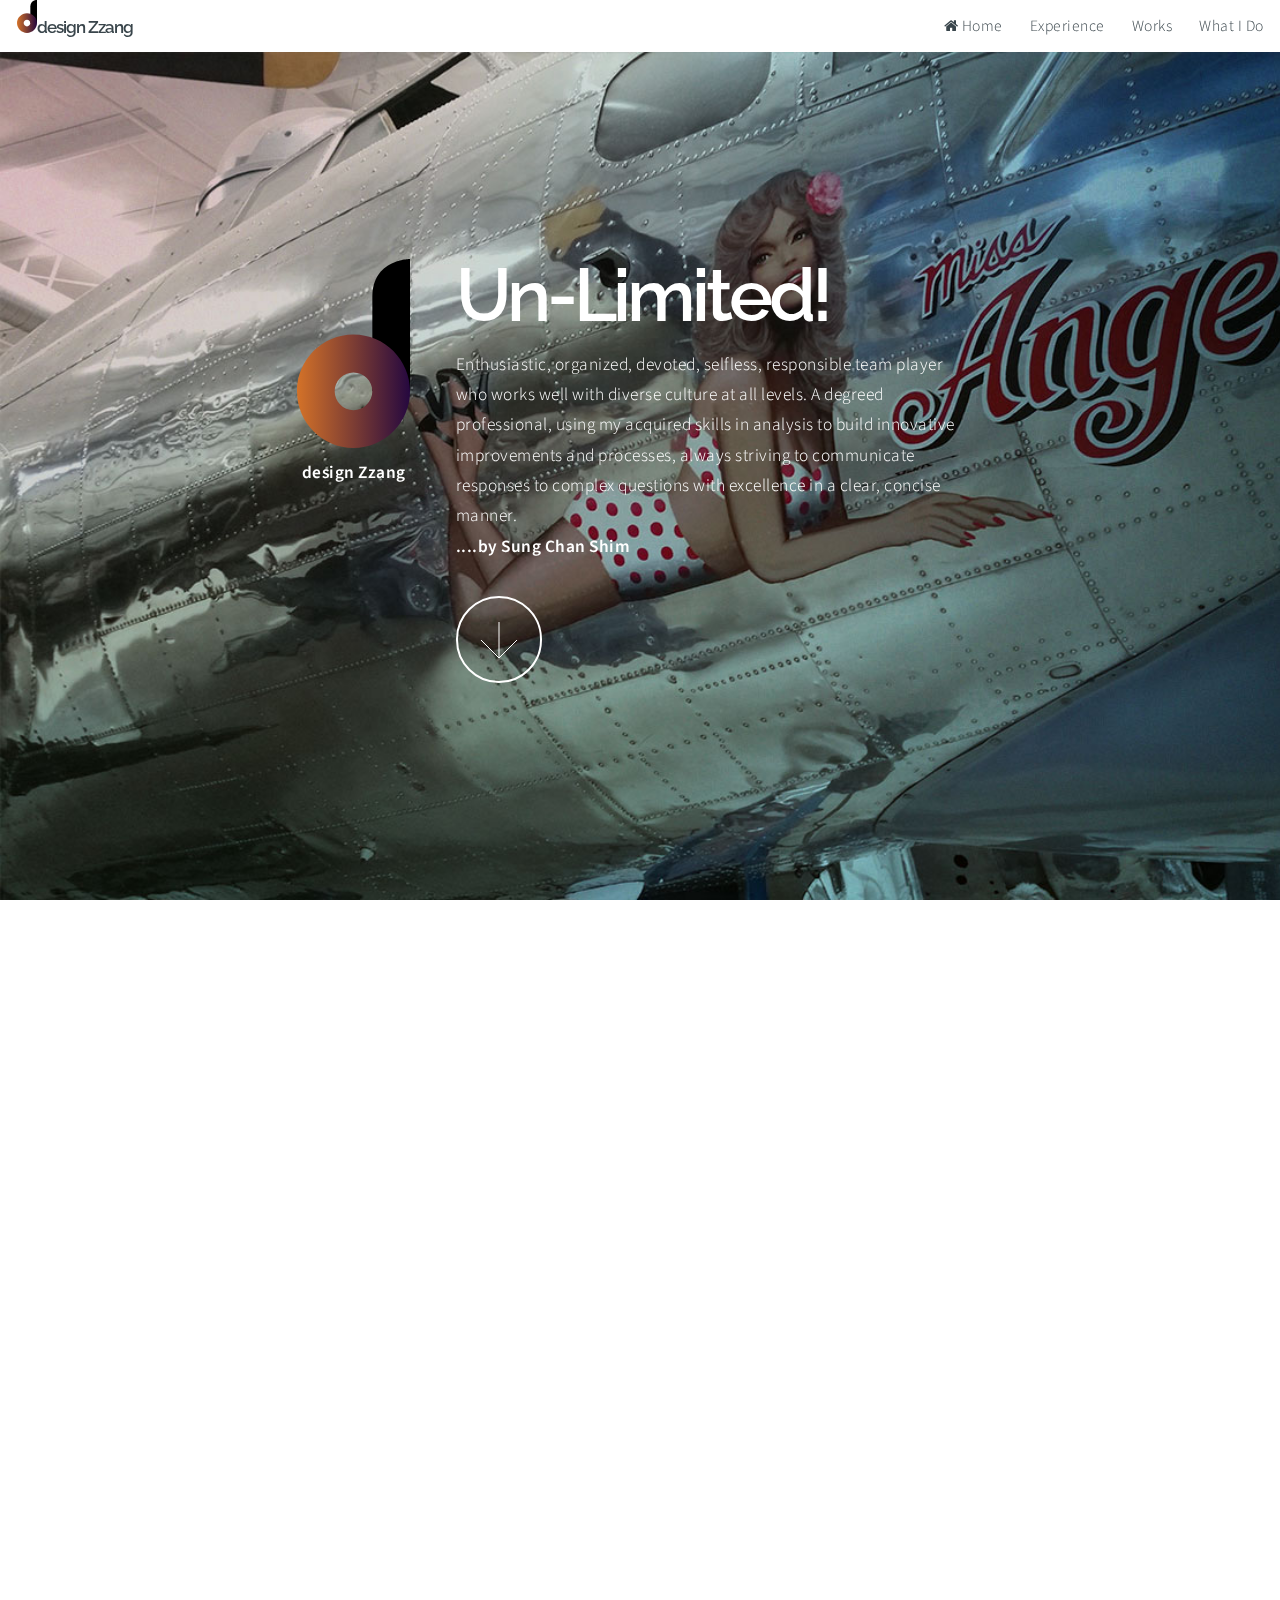
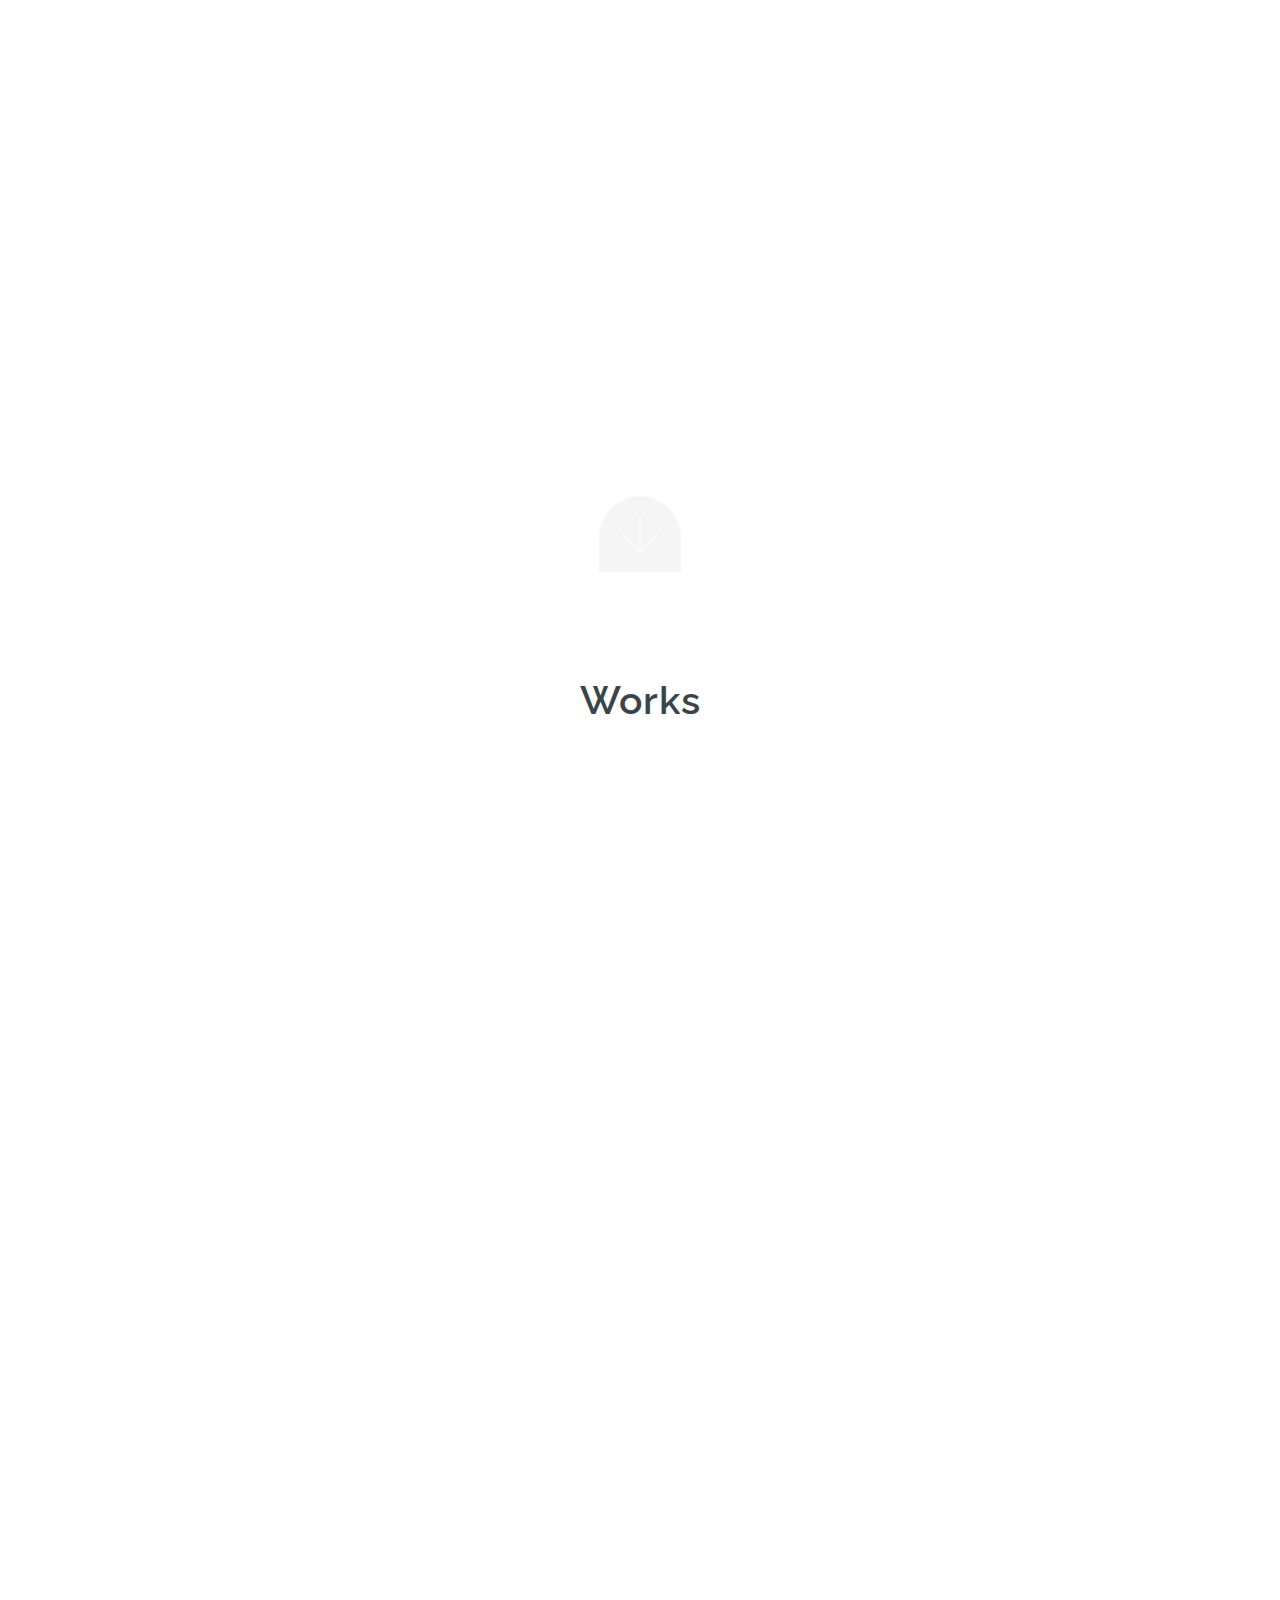
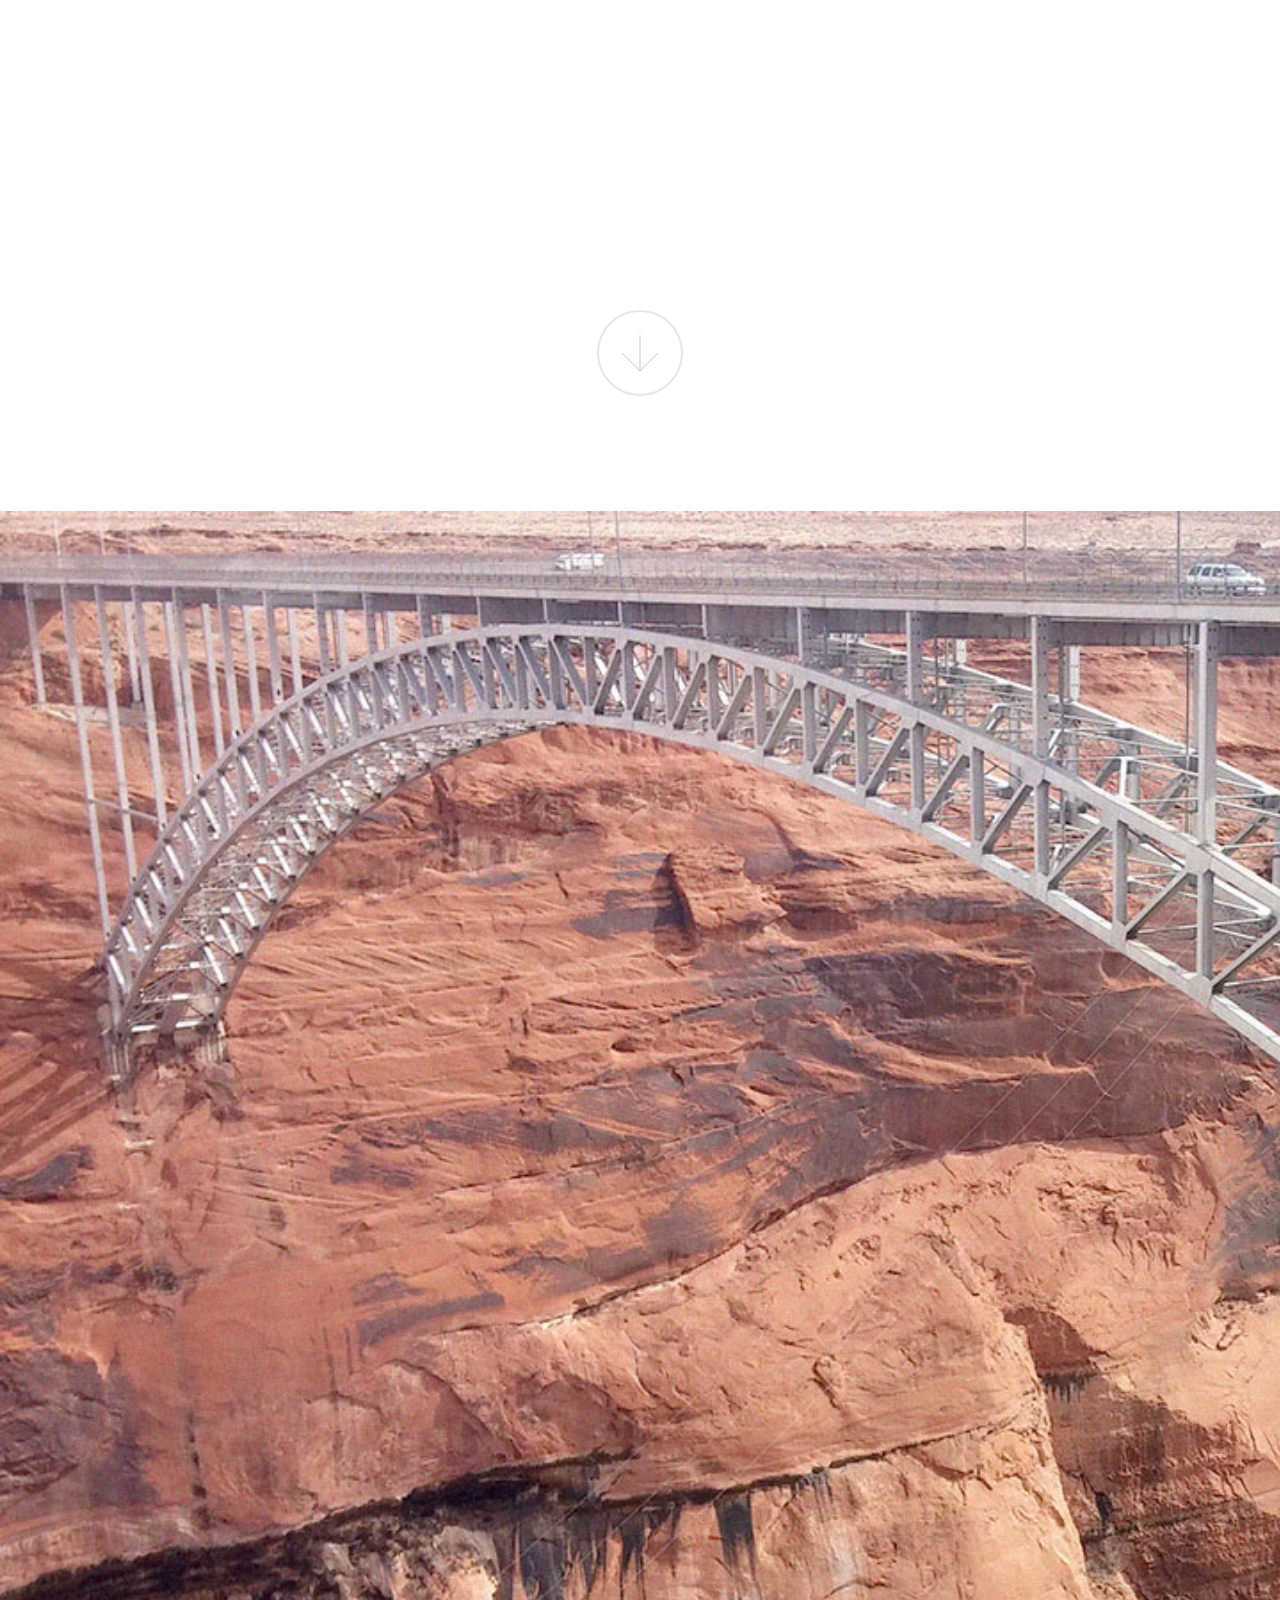
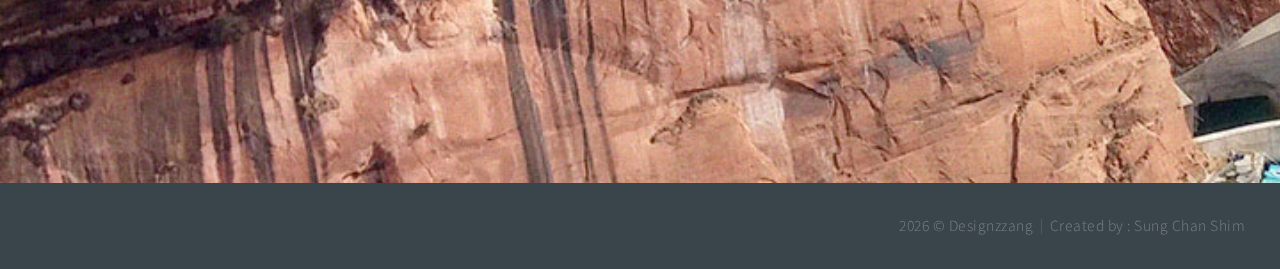
<file: index.html>
<!DOCTYPE HTML>

<html>
	<head>
		<title>Creative innovation by designzzang</title>
		<meta charset="utf-8" />
		<meta name="viewport" content="width=device-width, initial-scale=1" />
		<link rel="stylesheet" href="styles/css/main.css" />
		<link rel="stylesheet" href="https://maxcdn.bootstrapcdn.com/font-awesome/4.5.0/css/font-awesome.min.css" />
		<link href="https://fonts.googleapis.com/css?family=Raleway" rel="stylesheet" type="text/css" />
	</head>
	<body>

		<!-- Header -->
			<header id="header">

				<!-- Logo -->
					<h1 id="logo"><img src="images/logo.svg" width="20px">design Zzang</h1>

				<!-- Nav -->
					<nav id="nav">
						<ul>
							<li><a href="#intro"><i class="fa fa-home" style="font-size:15px;"></i> Home</a></li>
							<li><a href="#Exp">Experience</a></li>							
							<li><a href="#work">Works</a></li>
							<!--<li><a href="#fotos">Fotos & Favors</a></li>-->
							<li><a href="#skill">What I Do</a></li>
							<!--<li><a href="#contact">Contact</a></li>-->
						</ul>
					</nav>

			</header>

		<!-- Intro -->
			<section id="intro" class="main style1 dark fullscreen">

				<div class="content container 75%">
					<div class="logo"><img src="images/logo.svg" title="designZzang" alt="" /><br/>
					<strong>design Zzang</strong>
					</div>
					<div  class="intro_head">
					<header>
						<h2>Un-Limited!</h2>
					</header>
					<p>Enthusiastic, organized, devoted, selfless, responsible team player who works well with diverse culture at all levels.
					 A degreed professional, using my acquired skills in analysis to build innovative improvements and processes, always striving to communicate responses to complex questions with excellence in a clear, concise manner.<br/>
					<strong>....by Sung Chan Shim</strong></p>
					<footer>
						<a href="#Exp" class="button style2 down">More</a>
					</footer>
					</div>
				</div>
			</section>

		<!-- One -->
			<section id="Exp" class="main style2 right dark fullscreen">
				<div class="content box style2">
					<header>
						<h2>Experience</h2>
					</header>
					<div class="container 75%">

							<div class="row 10%">
								<div class="6u 12u(mobile)"><p class="career"><strong>KOREADAILY (Febuary 2016 ~)<br>
								Graphic designer</strong><br>
								Established in 1974 with the launch of its flagship media, the Korea Daily, Korean American communities.The most read Korean language general daily newspaper in the states	Published in 8 metro areas: LA, NY, Washington DC, San Francisco, Chicago, Atlanta, Seattle, Hawaii. I work to design for website visual elements, promotions, web banners, newspaper AD, email blast and social marketing. My main role is manage to graphics  
								</p>
								</div>								
								<div class="6u 12u(mobile)"><p class="career"><strong>US Army (October 2011 - March 2015)<br>
								Honorable Discharge</strong><br>
								Cannon crewmembers work the howitzer cannons that support infantry and tank units during combat, and play crucial roles in the Army’s success on the battlefield.Ammo Team Chief led, planed and supervised to train junior soldiers, coordinated units contributed Field Exercise, reviewed combat knowledge on repeated practiced Field Manuel and simulation.
								</p>
								</div>
							</div>
							<div class="row 10%">								
								<div class="6u 12u(mobile)"><p class="career"><strong>Missy USA (April 2009 - April 2011)<br>
								Graphic designer</strong><br>
								This is an Online shopping mall (E-commerce) that sold Korean books and popular products at website. I worked to design graphic with visual elements by UI & UX, development with html, CSS and Java Scripts. I focused on e-marketing with e-blast, e-mailing services social networks as facebook and twitter.
								</div>
								<div class="6u 12u(mobile)"><p class="career"><strong>Newstar Realty & Inv - http://www.newstarrealty.com<br>
								(July 2005 - April 2005)<br>
								Web designer</strong><br>
								This is an Online real estate company. Development and refined corporation website.Reviewed final layout and suggests improvements as needed. I managed and handled Multiple Listing Services of Southern California for realtors, brokers and customers to open public.
								</div>
							</div>
							<div class="row 10%">								
								<div class="6u 12u(mobile)"><p class="career"><strong>Bandi Book US (Aka AladdinUS) - http://www.bandibookus.com<br>
								(July 2005 - April 2005)<br>
								Graphic designer</strong><br>
								This is an Online real estate company. They provided online marketing, web design, and business consulting. I managed and handled Multiple Listing Services of Southern California for realtors, brokers and customers to open public.
								</div>
								<div class="6u 12u(mobile)"><p class="career"><strong>KT Kelecom - http://www.kt.com<br>
								(January 2001 - January 2003)<br>
								Web designer</strong><br>Create and operate E-commerce web site<br>Make online promotion pages & banners for online user.
								</div>
							</div>
							<!--
							<div class="row 10%">
								<div class="6u 12u(mobile)"><p class="career"><strong>KT Kelecom - http://www.kt.com<br>
								(January 2001 - January 2003)<br>
								Web designer</strong><br>Create and operate E-commerce web site<br>Make online promotion pages & banners for online user.
								</div>
								<div class="6u 12u(mobile)"><p class="career"><strong>Carlife - http://www.carlife.net<br>
								(Febuary 1998 - January 2001)<br>
								Web designer</strong><br>
								I designed website, designed all graphic works; Newspaper AD, Brochure, Flyer, Banner, Envelope, Shipping Box, Magazine AD
								</div>
							</div>
							-->
					</div>
					
				</div>
				<a href="#work" class="button style2 down anchored">Next</a>
			</section>

		<!-- Work -->
			<section id="work" class="main style3 primary">
				<div class="content container">
					<header>
						<h2>Works</h2>
					</header>

					<!-- Lightbox Gallery  -->
						<div class="container 75% gallery">
						 	<div class="row 0% images">
								<div class="3u 12u(mobile)"><a href="images/fulls/33.jpg" class="image fit from-left"><img src="images/thumbs/33.jpg" title="Holika Holika-Website" alt="" /></a></div>
								<div class="3u 12u(mobile)"><a href="images/fulls/34.jpg" class="image fit from-left"><img src="images/thumbs/34.jpg" title="About me-Website" alt="" /></a></div>
								<div class="3u 12u(mobile)"><a href="images/fulls/35.jpg" class="image fit from-right"><img src="images/thumbs/35.jpg" title="SCNIC" alt="" /></a></div>
								<div class="3u 12u(mobile)"><a href="images/fulls/36.jpg" class="image fit from-right"><img src="images/thumbs/36.jpg" title="Refa" alt="" /></a></div>								
							</div>
						    <div class="row 0% images">
								<div class="3u 12u(mobile)"><a href="images/fulls/29.jpg" class="image fit from-left"><img src="images/thumbs/29.jpg" title="Lena Park Concert-Website" alt="" /></a></div>
								<div class="3u 12u(mobile)"><a href="images/fulls/30.jpg" class="image fit from-left"><img src="images/thumbs/30.jpg" title="SIWY PROMOTION-Website" alt="" /></a></div>
								<div class="3u 12u(mobile)"><a href="images/fulls/31.jpg" class="image fit from-right"><img src="images/thumbs/31.jpg" title="SUN HEE LEE concert banner" alt="" /></a></div>
								<div class="3u 12u(mobile)"><a href="images/fulls/32.jpg" class="image fit from-right"><img src="images/thumbs/32.jpg" title="King of Masked Signer-banner" alt="" /></a></div>								
							</div>		
							<div class="row 0% images">
								<div class="3u 12u(mobile)"><a href="images/fulls/01.jpg" class="image fit from-left"><img src="images/thumbs/01.jpg" title="MIREA BANK-Website" alt="" /></a></div>
								<div class="3u 12u(mobile)"><a href="images/fulls/02.jpg" class="image fit from-left"><img src="images/thumbs/02.jpg" title="Hana Financial Group-Website" alt="" /></a></div>
								<div class="3u 12u(mobile)"><a href="images/fulls/03.jpg" class="image fit from-right"><img src="images/thumbs/03.jpg" title="Velentine day-Event banner" alt="" /></a></div>
								<div class="3u 12u(mobile)"><a href="images/fulls/04.jpg" class="image fit from-right"><img src="images/thumbs/04.jpg" title="Newstar Realty Inc.-Website" alt="" /></a></div>								
							</div>							
							<div class="row 0% images">
								<div class="3u 12u(mobile)"><a href="images/fulls/05.jpg" class="image fit from-left"><img src="images/thumbs/05.jpg" title="Trinity Label-Website" alt="" /></a></div>
								<div class="3u 12u(mobile)"><a href="images/fulls/06.jpg" class="image fit from-left"><img src="images/thumbs/06.jpg" title="Hana Sports-Website" alt="" /></a></div>
								<div class="3u 12u(mobile)"><a href="images/fulls/07.jpg" class="image fit from-right"><img src="images/thumbs/07.jpg" title="Park Law firm-Event banner" alt="" /></a></div>
								<div class="3u 12u(mobile)"><a href="images/fulls/08.jpg" class="image fit from-right"><img src="images/thumbs/08.jpg" title="Realtor-Website" alt="" /></a></div>
							</div>
							<div class="row 0% images">
								<div class="3u 12u(mobile)"><a href="images/fulls/09.jpg" class="image fit from-left"><img src="images/thumbs/09.jpg" title="inHouse-Website" alt="" /></a></div>
								<div class="3u 12u(mobile)"><a href="images/fulls/10.jpg" class="image fit from-left"><img src="images/thumbs/10.jpg" title="NITeConsulting-website" alt="" /></a></div>
								<div class="3u 12u(mobile)"><a href="images/fulls/11.jpg" class="image fit from-right"><img src="images/thumbs/11.jpg" title="Trickster-Web banner" alt="" /></a></div>
								<div class="3u 12u(mobile)"><a href="images/fulls/12.jpg" class="image fit from-right"><img src="images/thumbs/12.jpg" title="MissyUSA-Website" alt="" /></a></div>
							</div>
							<div class="row 0% images">
								<div class="3u 12u(mobile)"><a href="images/fulls/13.jpg" class="image fit from-left"><img src="images/thumbs/13.jpg" title="Muzen-brocher" alt="" /></a></div>
								<div class="3u 12u(mobile)"><a href="images/fulls/14.jpg" class="image fit from-left"><img src="images/thumbs/14.jpg" title="ZeroRock-BI & CI" alt="" /></a></div>
								<div class="3u 12u(mobile)"><a href="images/fulls/15.jpg" class="image fit from-right"><img src="images/thumbs/15.jpg" title="LG-Event banner" alt="" /></a></div>
								<div class="3u 12u(mobile)"><a href="images/fulls/16.jpg" class="image fit from-right"><img src="images/thumbs/16.jpg" title="Kimex-Website" alt="" /></a></div>
							</div>
							<div class="row 0% images">
								<div class="3u 12u(mobile)"><a href="images/fulls/17.jpg" class="image fit from-left"><img src="images/thumbs/17.jpg" title="Homewide Lending-Website" alt="" /></a></div>
								<div class="3u 12u(mobile)"><a href="images/fulls/18.jpg" class="image fit from-left"><img src="images/thumbs/18.jpg" title="Helio-Event Banner" alt="" /></a></div>
								<div class="3u 12u(mobile)"><a href="images/fulls/19.jpg" class="image fit from-right"><img src="images/thumbs/19.jpg" title="Pantech-Website" alt="" /></a></div>
								<div class="3u 12u(mobile)"><a href="images/fulls/20.jpg" class="image fit from-right"><img src="images/thumbs/20.jpg" title="Hello Ginseng-Website" alt="" /></a></div>
							</div>
							<div class="row 0% images">
								<div class="3u 12u(mobile)"><a href="images/fulls/21.jpg" class="image fit from-left"><img src="images/thumbs/21.jpg" title="AllBBCream-Website" alt="" /></a></div>
								<div class="3u 12u(mobile)"><a href="images/fulls/22.jpg" class="image fit from-left"><img src="images/thumbs/22.jpg" title="BeautyMate-Website" alt="" /></a></div>
								<div class="3u 12u(mobile)"><a href="images/fulls/23.jpg" class="image fit from-right"><img src="images/thumbs/23.jpg" title="Cecimall-Website" alt="" /></a></div>
								<div class="3u 12u(mobile)"><a href="images/fulls/24.jpg" class="image fit from-right"><img src="images/thumbs/24.jpg" title="Trickster-Event Banner" alt="" /></a></div>
							</div>
							<div class="row 0% images">
								<div class="3u 12u(mobile)"><a href="images/fulls/25.jpg" class="image fit from-left"><img src="images/thumbs/25.jpg" title="Bara Sushi-Website" alt="" /></a></div>
								<div class="3u 12u(mobile)"><a href="images/fulls/26.jpg" class="image fit from-left"><img src="images/thumbs/26.jpg" title="Trickster-Webmail" alt="" /></a></div>
								<div class="3u 12u(mobile)"><a href="images/fulls/27.jpg" class="image fit from-right"><img src="images/thumbs/27.jpg" title="Trickster-Webmail" alt="" /></a></div>
								<div class="3u 12u(mobile)"><a href="images/fulls/28.jpg" class="image fit from-right"><img src="images/thumbs/28.jpg" title="Final Touch-Website" alt="" /></a></div>
							</div>
						</div>
				</div>
				<footer>
					<a href="#skill" class="button style2 down">More</a>
				</footer>
			</section>
		<!-- ref -->
			<section id="skill" class="main style2 left dark fullscreen">
				<div class="content box style2">
					<header>
						<h2>What I Do...</h2>
					</header>
					<div class="container 75%">
							<div class="row 0%">
								<div class="12u 12u(mobile)"><img src="images/toolskill.png" /></div>								
							</div>
							
					</div>
				</div>
				<!--<a href="#work" class="button style2 down anchored">Next</a>-->
			</section>


		<!-- Contact
			<section id="contact" class="main style3 secondary">
				<div class="content container">
					<header>
						<h2>Say Hello.</h2>
						<p>Lorem ipsum dolor sit amet et sapien sed elementum egestas dolore condimentum.</p>
					</header>
					<div class="box container 75%">
							<form method="post" action="#">
								<div class="row 50%">
									<div class="6u 12u(mobile)"><input type="text" name="name" placeholder="Name" /></div>
									<div class="6u 12u(mobile)"><input type="email" name="email" placeholder="Email" /></div>
								</div>
								<div class="row 50%">
									<div class="12u"><textarea name="message" placeholder="Message" rows="6"></textarea></div>
								</div>
								<div class="row">
									<div class="12u">
										<ul class="actions">
											<li><input type="submit" value="Send Message" /></li>
										</ul>
									</div>
								</div>
							</form>
					</div>
				</div>
			</section>
		-->
		<!-- Footer -->
			<footer id="footer">
					<ul class="menu">
						<li><script>document.write((new Date()).getFullYear());</script> &copy; Designzzang</li><li>Created by : Sung Chan Shim</li>
					</ul>

			</footer>

		<!-- Scripts -->
			<script src="styles/js/jquery.min.js"></script>
			<script src="styles/js/jquery.poptrox.min.js"></script>
			<script src="styles/js/jquery.scrolly.min.js"></script>
			<script src="styles/js/jquery.scrollex.min.js"></script>
			<script src="styles/js/skel.min.js"></script>
			<script src="styles/js/util.js"></script>
			<script src="styles/js/main.js"></script>

	</body>
</html>
</file>
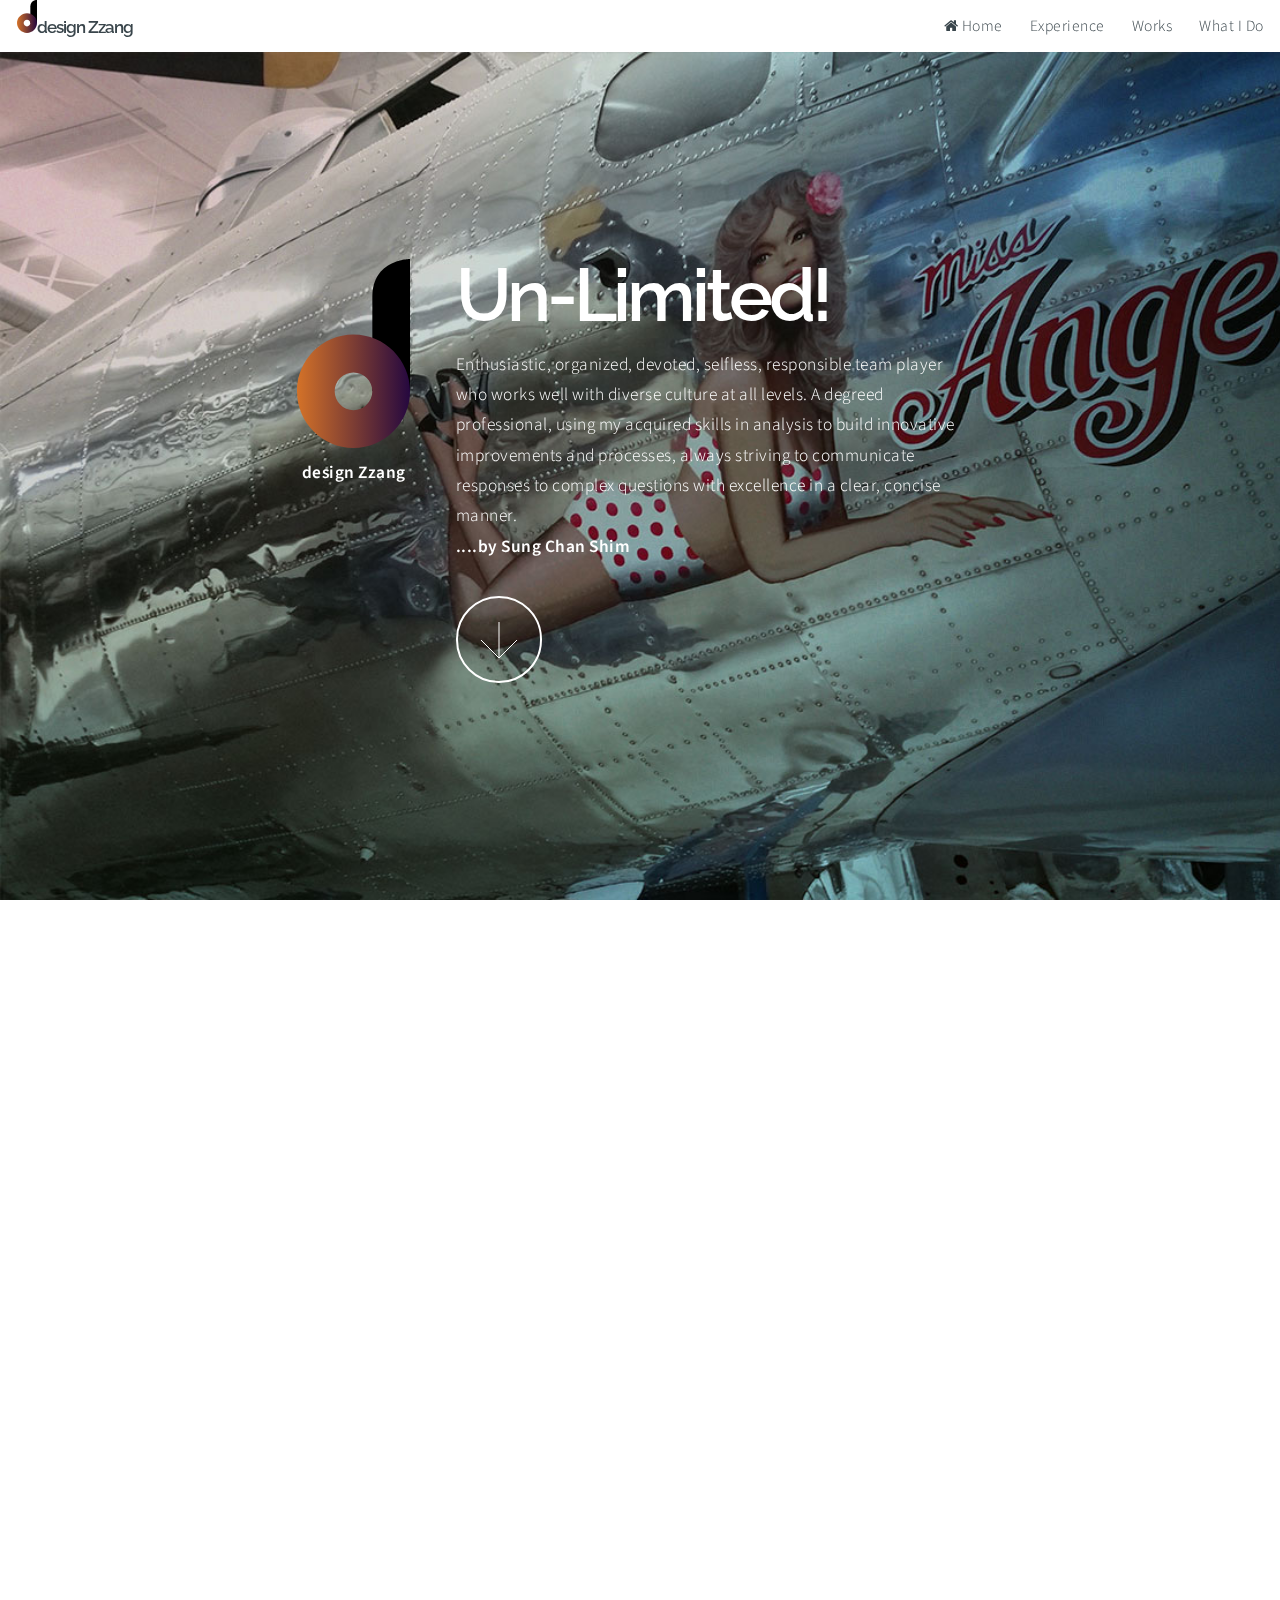
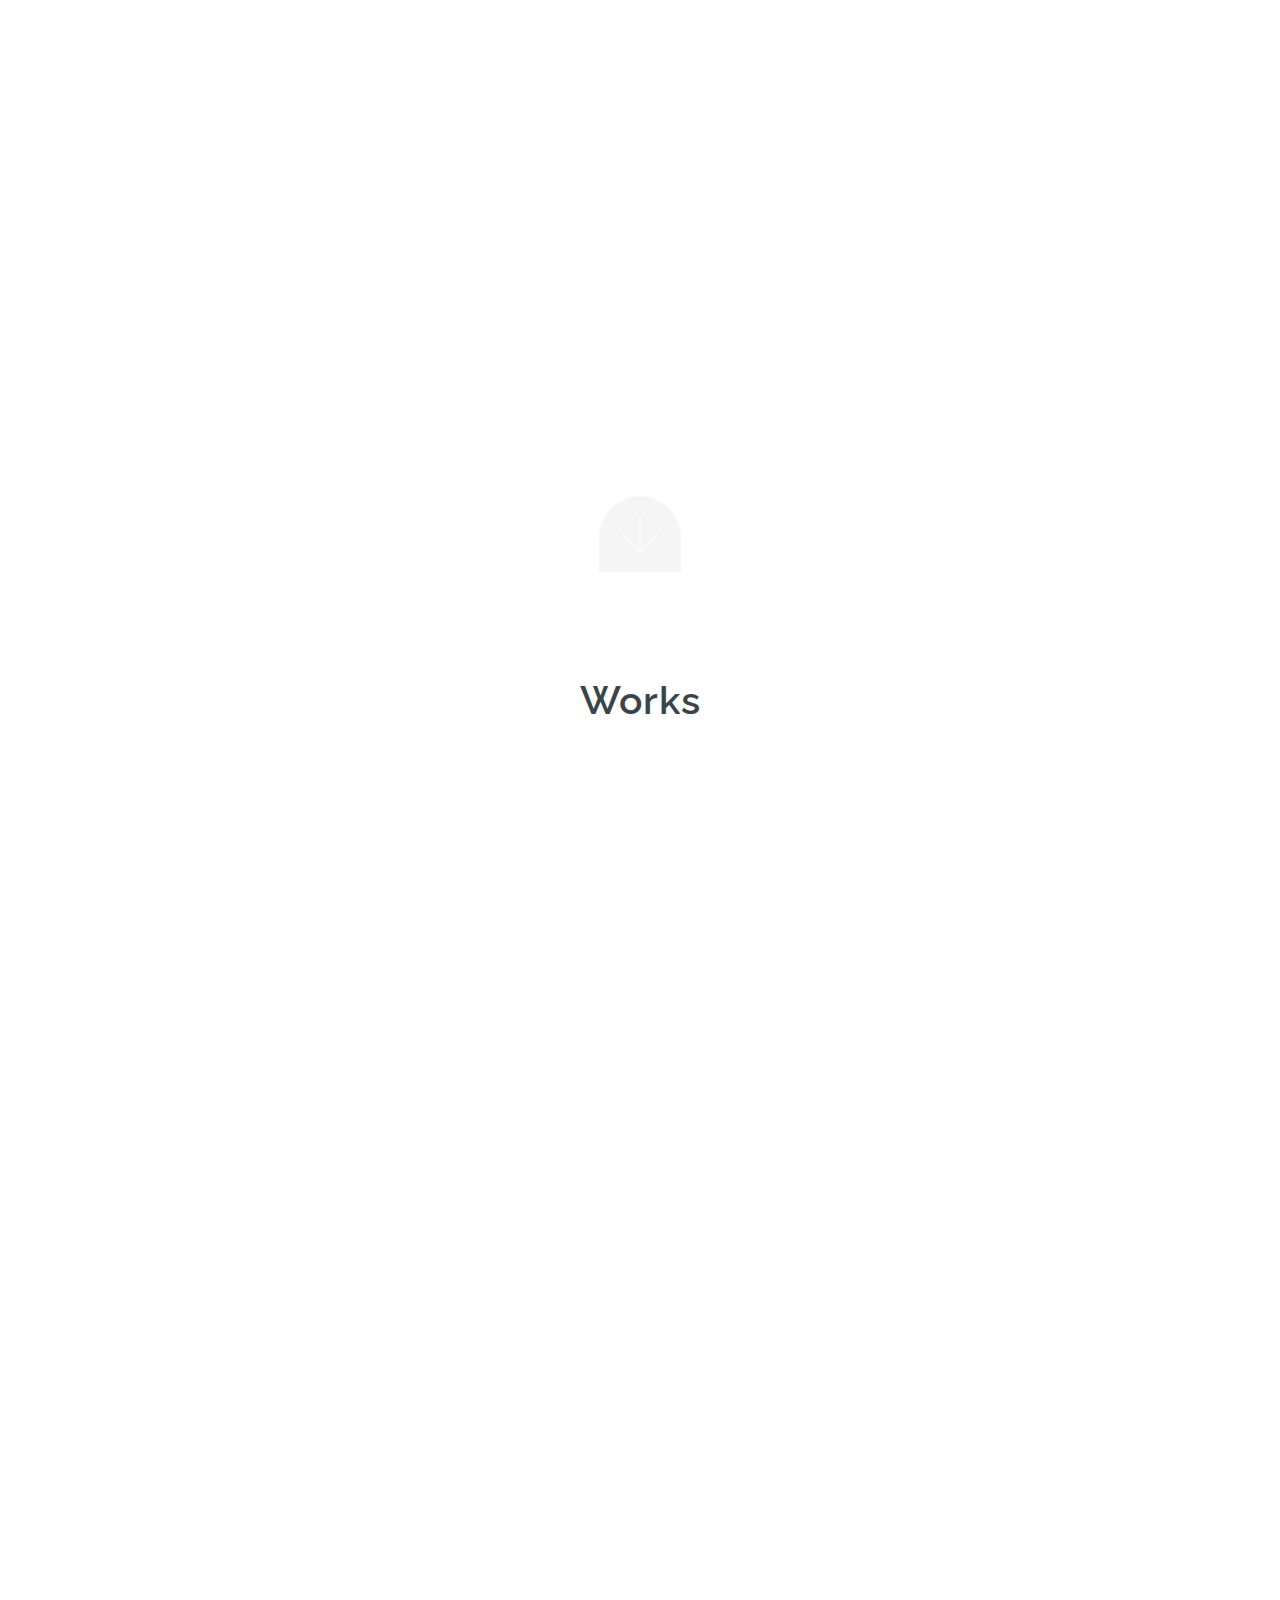
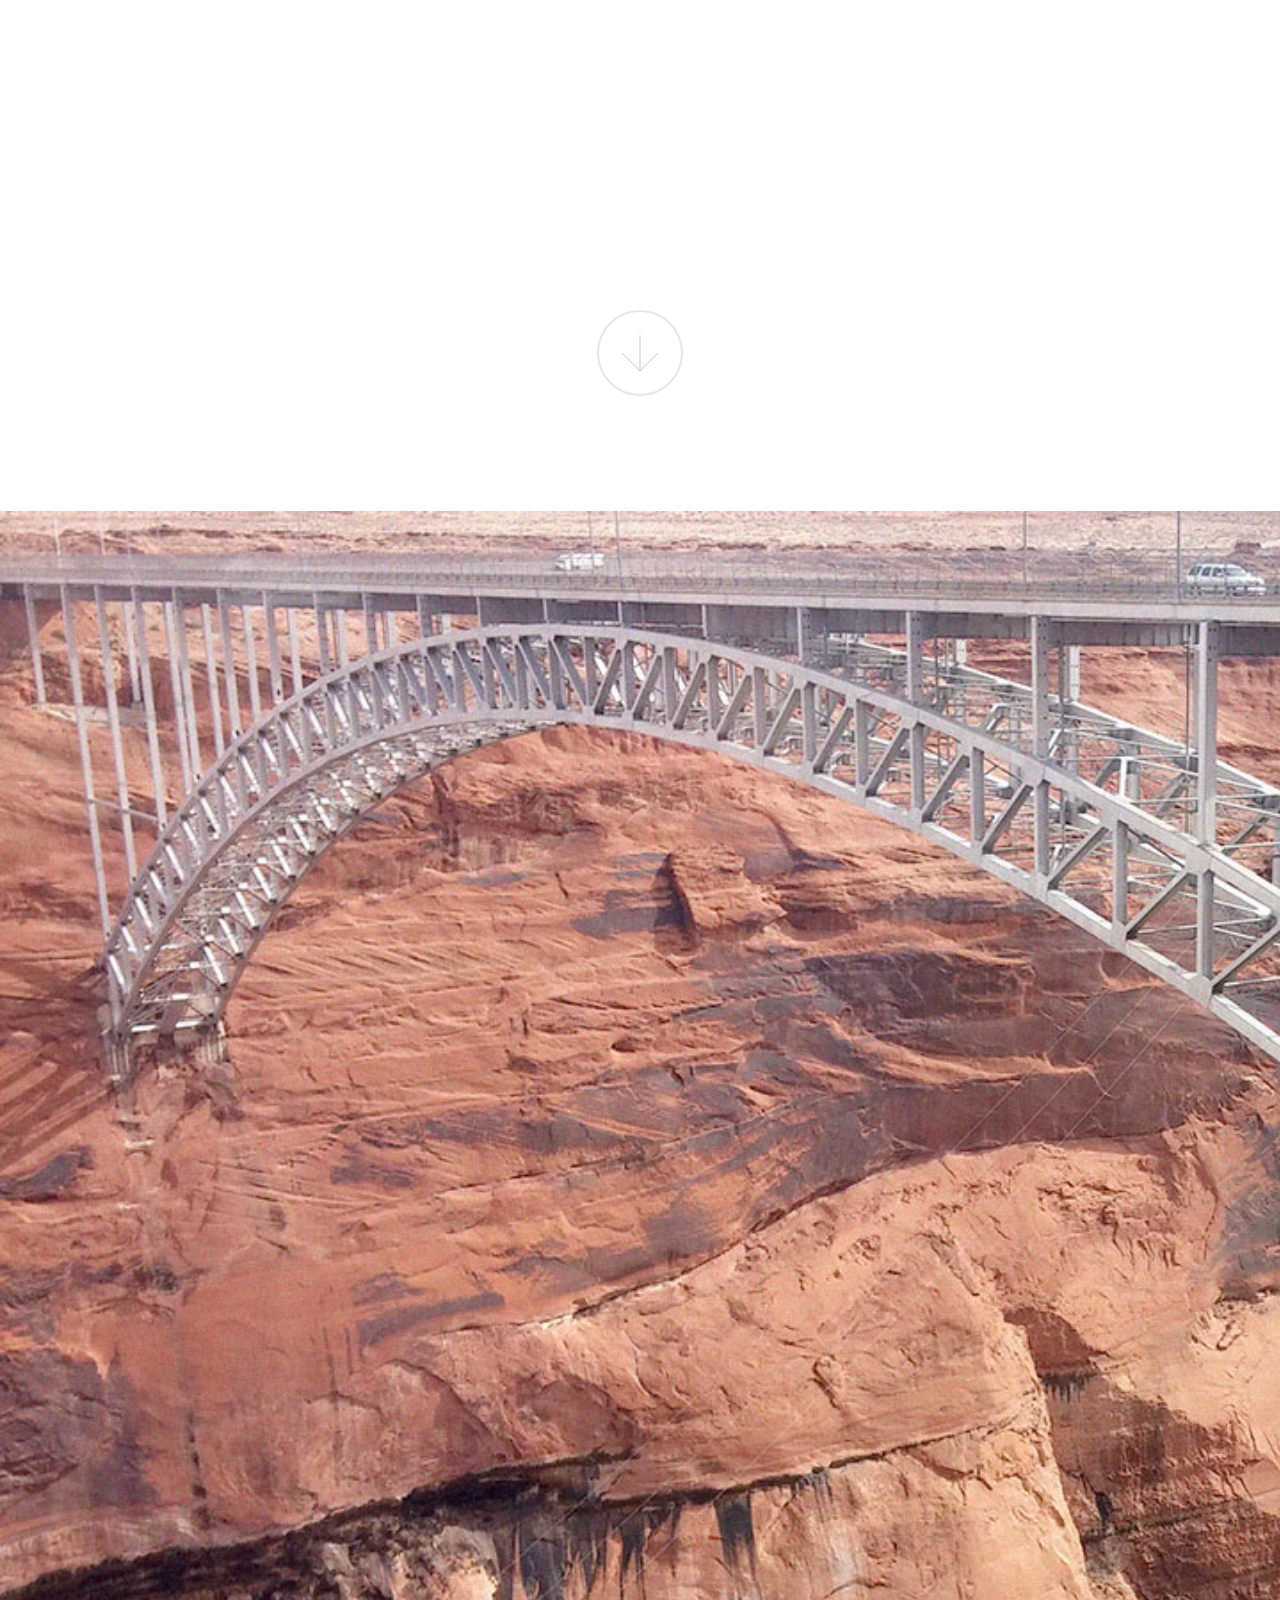
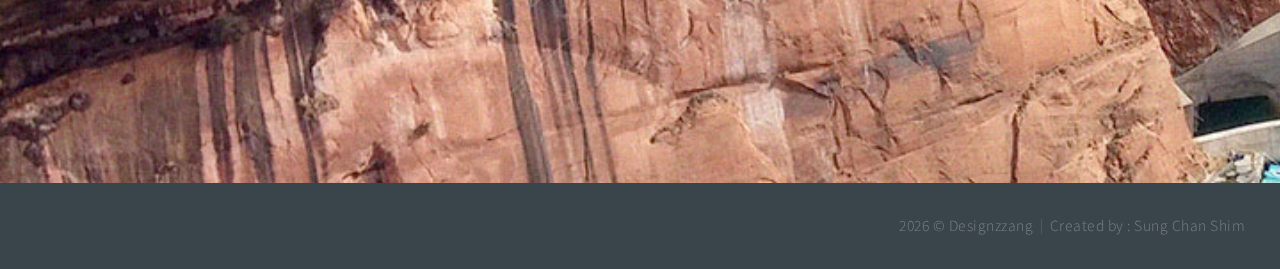
<file: home.html>
<!DOCTYPE HTML>

<html>
	<head>
		<title>Creative innovation by designzzang</title>
		<meta charset="utf-8" />
		<meta name="viewport" content="width=device-width, initial-scale=1" />
		<link rel="stylesheet" href="styles/css/main.css" />
		<link rel="stylesheet" href="https://maxcdn.bootstrapcdn.com/font-awesome/4.5.0/css/font-awesome.min.css" />
		<link href="https://fonts.googleapis.com/css?family=Raleway" rel="stylesheet" type="text/css" />
	</head>
	<body>

		<!-- Header -->
			<header id="header">

				<!-- Logo -->
					<h1 id="logo"><img src="images/logo.svg" width="20px">design Zzang</h1>

				<!-- Nav -->
					<nav id="nav">
						<ul>
							<li><a href="#intro"><i class="fa fa-home" style="font-size:15px;"></i> Home</a></li>
							<li><a href="#Exp">Experience</a></li>							
							<li><a href="#work">Works</a></li>
							<!--<li><a href="#fotos">Fotos & Favors</a></li>-->
							<li><a href="#skill">What I Do</a></li>
							<!--<li><a href="#contact">Contact</a></li>-->
						</ul>
					</nav>

			</header>

		<!-- Intro -->
			<section id="intro" class="main style1 dark fullscreen">

				<div class="content container 75%">
					<div class="logo"><img src="images/logo.svg" title="designZzang" alt="" /><br/>
					<strong>design Zzang</strong>
					</div>
					<div  class="intro_head">
					<header>
						<h2>Un-Limited!</h2>
					</header>
					<p>Enthusiastic, organized, devoted, selfless, responsible team player who works well with diverse culture at all levels.
					 A degreed professional, using my acquired skills in analysis to build innovative improvements and processes, always striving to communicate responses to complex questions with excellence in a clear, concise manner.<br/>
					<strong>....by Sung Chan Shim</strong></p>
					<footer>
						<a href="#Exp" class="button style2 down">More</a>
					</footer>
					</div>
				</div>
			</section>

		<!-- One -->
			<section id="Exp" class="main style2 right dark fullscreen">
				<div class="content box style2">
					<header>
						<h2>Experience</h2>
					</header>
					<div class="container 75%">

							<div class="row 10%">
								<div class="6u 12u(mobile)"><p class="career"><strong>KOREADAILY (Febuary 2016 ~)<br>
								E-coomerce Marketing manager</strong><br>
								Established in 1974 with the launch of its flagship media, the Korea Daily, Korean American communities.The most read Korean language general daily newspaper in the states	Published in 8 metro areas: LA, NY, Washington DC, San Francisco, Chicago, Atlanta, Seattle, Hawaii. I work to design for website visual elements, promotions, web banners, newspaper AD, email blast and social marketing. My main role is manage to graphics  
								</p>
								</div>								
								<div class="6u 12u(mobile)"><p class="career"><strong>US Army (October 2011 - March 2015)<br>
								Honorable Discharge</strong><br>
								Cannon crewmembers work the howitzer cannons that support infantry and tank units during combat, and play crucial roles in the Army’s success on the battlefield.Ammo Team Chief led, planed and supervised to train junior soldiers, coordinated units contributed Field Exercise, reviewed combat knowledge on repeated practiced Field Manuel and simulation.
								</p>
								</div>
							</div>
							<div class="row 10%">								
								<div class="6u 12u(mobile)"><p class="career"><strong>Missy USA (April 2009 - April 2011)<br>
								Web & graphic designer</strong><br>
								This is an Online shopping mall (E-commerce) that sold Korean books and popular products at website. I worked to design graphic with visual elements by UI & UX, development with html, CSS and Java Scripts. I focused on e-marketing with e-blast, e-mailing services social networks as facebook and twitter.
								</div>
								<div class="6u 12u(mobile)"><p class="career"><strong>Newstar Realty & Inv - http://www.newstarrealty.com<br>
								(July 2005 - April 2005)<br>
								Web designer</strong><br>
								This is an Online real estate company. Development and refined corporation website.Reviewed final layout and suggests improvements as needed. I managed and handled Multiple Listing Services of Southern California for realtors, brokers and customers to open public.
								</div>
							</div>
							<div class="row 10%">								
								<div class="6u 12u(mobile)"><p class="career"><strong>Bandi Book US (Aka AladdinUS) - http://www.bandibookus.com<br>
								(July 2005 - April 2005)<br>
								Web & Graphic designer</strong><br>
								This is an Online real estate company. They provided online marketing, web design, and business consulting. I managed and handled Multiple Listing Services of Southern California for realtors, brokers and customers to open public.
								</div>
								<div class="6u 12u(mobile)"><p class="career"><strong>KT Kelecom - http://www.kt.com<br>
								(January 2001 - January 2003)<br>
								Web designer</strong><br>Create and operate E-commerce web site<br>Make online promotion pages & banners for online user.
								</div>
							</div>
							<!--
							<div class="row 10%">
								<div class="6u 12u(mobile)"><p class="career"><strong>KT Kelecom - http://www.kt.com<br>
								(January 2001 - January 2003)<br>
								Web designer</strong><br>Create and operate E-commerce web site<br>Make online promotion pages & banners for online user.
								</div>
								<div class="6u 12u(mobile)"><p class="career"><strong>Carlife - http://www.carlife.net<br>
								(Febuary 1998 - January 2001)<br>
								Web designer</strong><br>
								I designed website, designed all graphic works; Newspaper AD, Brochure, Flyer, Banner, Envelope, Shipping Box, Magazine AD
								</div>
							</div>
							-->
					</div>
					
				</div>
				<a href="#work" class="button style2 down anchored">Next</a>
			</section>

		<!-- Work -->
			<section id="work" class="main style3 primary">
				<div class="content container">
					<header>
						<h2>Works</h2>
					</header>

					<!-- Lightbox Gallery  -->
						<div class="container 75% gallery">
							
						 	<div class="row 0% images">
								<div class="3u 12u(mobile)"><a href="images/fulls/33.jpg" class="image fit from-left"><img src="images/thumbs/33.jpg" title="Holika Holika-Website" alt="" /></a></div>
								<div class="3u 12u(mobile)"><a href="images/fulls/34.jpg" class="image fit from-left"><img src="images/thumbs/34.jpg" title="About me-Website" alt="" /></a></div>
								<div class="3u 12u(mobile)"><a href="images/fulls/35.jpg" class="image fit from-right"><img src="images/thumbs/35.jpg" title="SCNIC" alt="" /></a></div>
								<div class="3u 12u(mobile)"><a href="images/fulls/36.jpg" class="image fit from-right"><img src="images/thumbs/36.jpg" title="Refa" alt="" /></a></div>								
							</div>
						    <div class="row 0% images">
								<div class="3u 12u(mobile)"><a href="images/fulls/29.jpg" class="image fit from-left"><img src="images/thumbs/29.jpg" title="Lena Park Concert-Website" alt="" /></a></div>
								<div class="3u 12u(mobile)"><a href="images/fulls/30.jpg" class="image fit from-left"><img src="images/thumbs/30.jpg" title="SIWY PROMOTION-Website" alt="" /></a></div>
								<div class="3u 12u(mobile)"><a href="images/fulls/31.jpg" class="image fit from-right"><img src="images/thumbs/31.jpg" title="SUN HEE LEE concert banner" alt="" /></a></div>
								<div class="3u 12u(mobile)"><a href="images/fulls/32.jpg" class="image fit from-right"><img src="images/thumbs/32.jpg" title="King of Masked Signer-banner" alt="" /></a></div>								
							</div>		
							<div class="row 0% images">
								<div class="3u 12u(mobile)"><a href="images/fulls/01.jpg" class="image fit from-left"><img src="images/thumbs/01.jpg" title="MIREA BANK-Website" alt="" /></a></div>
								<div class="3u 12u(mobile)"><a href="images/fulls/02.jpg" class="image fit from-left"><img src="images/thumbs/02.jpg" title="Hana Financial Group-Website" alt="" /></a></div>
								<div class="3u 12u(mobile)"><a href="images/fulls/03.jpg" class="image fit from-right"><img src="images/thumbs/03.jpg" title="Velentine day-Event banner" alt="" /></a></div>
								<div class="3u 12u(mobile)"><a href="images/fulls/04.jpg" class="image fit from-right"><img src="images/thumbs/04.jpg" title="Newstar Realty Inc.-Website" alt="" /></a></div>								
							</div>							
							<div class="row 0% images">
								<div class="3u 12u(mobile)"><a href="images/fulls/05.jpg" class="image fit from-left"><img src="images/thumbs/05.jpg" title="Trinity Label-Website" alt="" /></a></div>
								<div class="3u 12u(mobile)"><a href="images/fulls/06.jpg" class="image fit from-left"><img src="images/thumbs/06.jpg" title="Hana Sports-Website" alt="" /></a></div>
								<div class="3u 12u(mobile)"><a href="images/fulls/07.jpg" class="image fit from-right"><img src="images/thumbs/07.jpg" title="Park Law firm-Event banner" alt="" /></a></div>
								<div class="3u 12u(mobile)"><a href="images/fulls/08.jpg" class="image fit from-right"><img src="images/thumbs/08.jpg" title="Realtor-Website" alt="" /></a></div>
							</div>
							<div class="row 0% images">
								<div class="3u 12u(mobile)"><a href="images/fulls/09.jpg" class="image fit from-left"><img src="images/thumbs/09.jpg" title="inHouse-Website" alt="" /></a></div>
								<div class="3u 12u(mobile)"><a href="images/fulls/10.jpg" class="image fit from-left"><img src="images/thumbs/10.jpg" title="NITeConsulting-website" alt="" /></a></div>
								<div class="3u 12u(mobile)"><a href="images/fulls/11.jpg" class="image fit from-right"><img src="images/thumbs/11.jpg" title="Trickster-Web banner" alt="" /></a></div>
								<div class="3u 12u(mobile)"><a href="images/fulls/12.jpg" class="image fit from-right"><img src="images/thumbs/12.jpg" title="MissyUSA-Website" alt="" /></a></div>
							</div>
							<div class="row 0% images">
								<div class="3u 12u(mobile)"><a href="images/fulls/13.jpg" class="image fit from-left"><img src="images/thumbs/13.jpg" title="Muzen-brocher" alt="" /></a></div>
								<div class="3u 12u(mobile)"><a href="images/fulls/14.jpg" class="image fit from-left"><img src="images/thumbs/14.jpg" title="ZeroRock-BI & CI" alt="" /></a></div>
								<div class="3u 12u(mobile)"><a href="images/fulls/15.jpg" class="image fit from-right"><img src="images/thumbs/15.jpg" title="LG-Event banner" alt="" /></a></div>
								<div class="3u 12u(mobile)"><a href="images/fulls/16.jpg" class="image fit from-right"><img src="images/thumbs/16.jpg" title="Kimex-Website" alt="" /></a></div>
							</div>
							<div class="row 0% images">
								<div class="3u 12u(mobile)"><a href="images/fulls/17.jpg" class="image fit from-left"><img src="images/thumbs/17.jpg" title="Homewide Lending-Website" alt="" /></a></div>
								<div class="3u 12u(mobile)"><a href="images/fulls/18.jpg" class="image fit from-left"><img src="images/thumbs/18.jpg" title="Helio-Event Banner" alt="" /></a></div>
								<div class="3u 12u(mobile)"><a href="images/fulls/19.jpg" class="image fit from-right"><img src="images/thumbs/19.jpg" title="Pantech-Website" alt="" /></a></div>
								<div class="3u 12u(mobile)"><a href="images/fulls/20.jpg" class="image fit from-right"><img src="images/thumbs/20.jpg" title="Hello Ginseng-Website" alt="" /></a></div>
							</div>
							<div class="row 0% images">
								<div class="3u 12u(mobile)"><a href="images/fulls/21.jpg" class="image fit from-left"><img src="images/thumbs/21.jpg" title="AllBBCream-Website" alt="" /></a></div>
								<div class="3u 12u(mobile)"><a href="images/fulls/22.jpg" class="image fit from-left"><img src="images/thumbs/22.jpg" title="BeautyMate-Website" alt="" /></a></div>
								<div class="3u 12u(mobile)"><a href="images/fulls/23.jpg" class="image fit from-right"><img src="images/thumbs/23.jpg" title="Cecimall-Website" alt="" /></a></div>
								<div class="3u 12u(mobile)"><a href="images/fulls/24.jpg" class="image fit from-right"><img src="images/thumbs/24.jpg" title="Trickster-Event Banner" alt="" /></a></div>
							</div>
							<div class="row 0% images">
								<div class="3u 12u(mobile)"><a href="images/fulls/25.jpg" class="image fit from-left"><img src="images/thumbs/25.jpg" title="Bara Sushi-Website" alt="" /></a></div>
								<div class="3u 12u(mobile)"><a href="images/fulls/26.jpg" class="image fit from-left"><img src="images/thumbs/26.jpg" title="Trickster-Webmail" alt="" /></a></div>
								<div class="3u 12u(mobile)"><a href="images/fulls/27.jpg" class="image fit from-right"><img src="images/thumbs/27.jpg" title="Trickster-Webmail" alt="" /></a></div>
								<div class="3u 12u(mobile)"><a href="images/fulls/28.jpg" class="image fit from-right"><img src="images/thumbs/28.jpg" title="Final Touch-Website" alt="" /></a></div>
							</div>
						</div>
				</div>
				<footer>
					<a href="#skill" class="button style2 down">More</a>
				</footer>
			</section>
		<!-- ref -->
			<section id="skill" class="main style2 left dark fullscreen">
				<div class="content box style2">
					<header>
						<h2>What I Do...</h2>
					</header>
					<div class="container 75%">
							<div class="row 0%">
								<div class="12u 12u(mobile)"><img src="images/toolskill.png" /></div>								
							</div>
							
					</div>
				</div>
				<!--<a href="#work" class="button style2 down anchored">Next</a>-->
			</section>


		<!-- Contact
			<section id="contact" class="main style3 secondary">
				<div class="content container">
					<header>
						<h2>Say Hello.</h2>
						<p>Lorem ipsum dolor sit amet et sapien sed elementum egestas dolore condimentum.</p>
					</header>
					<div class="box container 75%">
							<form method="post" action="#">
								<div class="row 50%">
									<div class="6u 12u(mobile)"><input type="text" name="name" placeholder="Name" /></div>
									<div class="6u 12u(mobile)"><input type="email" name="email" placeholder="Email" /></div>
								</div>
								<div class="row 50%">
									<div class="12u"><textarea name="message" placeholder="Message" rows="6"></textarea></div>
								</div>
								<div class="row">
									<div class="12u">
										<ul class="actions">
											<li><input type="submit" value="Send Message" /></li>
										</ul>
									</div>
								</div>
							</form>

					</div>
				</div>
			</section>
		-->
		<!-- Footer -->
			<footer id="footer">
					<ul class="menu">
						<li><script>document.write((new Date()).getFullYear());</script> &copy; Designzzang</li><li>Created by : Sung Chan Shim</li>
					</ul>

			</footer>

		<!-- Scripts -->
			<script src="styles/js/jquery.min.js"></script>
			<script src="styles/js/jquery.poptrox.min.js"></script>
			<script src="styles/js/jquery.scrolly.min.js"></script>
			<script src="styles/js/jquery.scrollex.min.js"></script>
			<script src="styles/js/skel.min.js"></script>
			<script src="styles/js/util.js"></script>
			<script src="styles/js/main.js"></script>

	</body>
</html>
</file>
<file: styles/css/main.css>
@import url("http://fonts.googleapis.com/css?family=Source+Sans+Pro:300,900");
@import url("font-awesome.min.css");
@import url("http://fonts.googleapis.com/css?family=Source+Sans+Pro:400,700|Raleway:400,800,900");

/* Reset */

	html, body, div, span, applet, object, iframe, h1, h2, h3, h4, h5, h6, p, blockquote, pre, a, abbr, acronym, address, big, cite, code, del, dfn, em, img, ins, kbd, q, s, samp, small, strike, strong, sub, sup, tt, var, b, u, i, center, dl, dt, dd, ol, ul, li, fieldset, form, label, legend, table, caption, tbody, tfoot, thead, tr, th, td, article, aside, canvas, details, embed, figure, figcaption, footer, header, hgroup, menu, nav, output, ruby, section, summary, time, mark, audio, video {
		margin: 0;
		padding: 0;
		border: 0;
		font-size: 100%;
		font: inherit;
		vertical-align: baseline;
	}

	article, aside, details, figcaption, figure, footer, header, hgroup, menu, nav, section {
		display: block;
	}

	body {
		line-height: 1;
		font-family: "Source Sans Pro", Helvetica, sans-serif;
	}

	ol, ul {
		list-style: none;
	}

	blockquote, q {
		quotes: none;
	}

	blockquote:before, blockquote:after, q:before, q:after {
		content: '';
		content: none;
	}

	table {
		border-collapse: collapse;
		border-spacing: 0;
	}

	body {
		-webkit-text-size-adjust: none;
	}

/* Box Model */

	*, *:before, *:after {
		-moz-box-sizing: border-box;
		-webkit-box-sizing: border-box;
		box-sizing: border-box;
	}

/* Containers */

	.container {
		margin-left: auto;
		margin-right: auto;
	}

	.container.\31 25\25 {
		width: 100%;
		max-width: 1800px;
		min-width: 1440px;
	}

	.container.\37 5\25 {
		width: 1080px;
	}

	.container.\35 0\25 {
		width: 720px;
	}

	.container.\32 5\25 {
		width: 360px;
	}

	.container {
		width: 1440px;
	}

	@media screen and (max-width: 1920px) {

		.container.\31 25\25 {
			width: 100%;
			max-width: 1700px;
			min-width: 1360px;
		}

		.container.\37 5\25 {
			width: 1020px;
		}

		.container.\35 0\25 {
			width: 680px;
		}

		.container.\32 5\25 {
			width: 340px;
		}

		.container {
			width: 1360px;
		}

	}

	@media screen and (max-width: 1680px) {

		.container.\31 25\25 {
			width: 100%;
			max-width: 1500px;
			min-width: 1200px;
		}

		.container.\37 5\25 {
			width: 900px;
		}

		.container.\35 0\25 {
			width: 600px;
		}

		.container.\32 5\25 {
			width: 300px;
		}

		.container {
			width: 1200px;
		}

	}

	@media screen and (max-width: 1280px) {

		.container.\31 25\25 {
			width: 100%;
			max-width: 1200px;
			min-width: 960px;
		}

		.container.\37 5\25 {
			width: 720px;
		}

		.container.\35 0\25 {
			width: 480px;
		}

		.container.\32 5\25 {
			width: 240px;
		}

		.container {
			width: 960px;
		}

	}

	@media screen and (max-width: 1000px) {

		.container.\31 25\25 {
			width: 100%;
			max-width: 118.75%;
			min-width: 95%;
		}

		.container.\37 5\25 {
			width: 71.25%;
		}

		.container.\35 0\25 {
			width: 47.5%;
		}

		.container.\32 5\25 {
			width: 23.75%;
		}

		.container {
			width: 95%;
		}

	}


	@media screen and (max-width: 736px) {

		.container.\31 25\25 {
			width: 100%;
			max-width: 100%;
			min-width: 95%;
		}

		.container.\37 5\25 {
			width: 71.25%;
		}

		.container.\35 0\25 {
			width: 47.5%;
		}

		.container.\32 5\25 {
			width: 23.75%;
		}

		.container {
			width: 95%;
		}

	}

	@media screen and (max-width: 480px) {

		.container.\31 25\25 {
			width: 100%;
			max-width: 118.75%;
			min-width: 95%;
		}

		.container.\37 5\25 {
			width: 71.25%;
		}

		.container.\35 0\25 {
			width: 47.5%;
		}

		.container.\32 5\25 {
			width: 23.75%;
		}

		.container {
			width: 95% !important;
		}

	}

/* Grid */

	.row {
		/*border-bottom: solid 1px transparent;*/
		
		-moz-box-sizing: border-box;
		-webkit-box-sizing: border-box;
		box-sizing: border-box;
	}

	.row > * {
		float: left;
		-moz-box-sizing: border-box;
		-webkit-box-sizing: border-box;
		box-sizing: border-box;
	}

	.row:after, .row:before {
		content: '';
		display: block;
		clear: both;
		height: 0;
	}

	.row.uniform > * > :first-child {
		margin-top: 0;
	}

	.row.uniform > * > :last-child {
		margin-bottom: 0;
	}

	.row.\30 \25 > * {
		padding: 10px 0 0 10px;
	}

	.row.\30 \25 {
		margin: 0px 0 -1px 0px;
	}

	.row.uniform.\30 \25 > * {
		padding: 0px 0 0 0px;
	}

	.row.uniform.\30 \25 {
		margin: 0px 0 -1px 0px;
	}

	.row > * {
		padding: 40px 0 0 40px;
	}

	.row {
		margin: -40px 0 -1px -40px;
	}

	.row.uniform > * {
		padding: 40px 0 0 40px;
	}

	.row.uniform {
		margin: -40px 0 -1px -40px;
	}

	.row.\32 00\25 > * {
		padding: 80px 0 0 80px;
	}

	.row.\32 00\25 {
		margin: -80px 0 -1px -80px;
	}

	.row.uniform.\32 00\25 > * {
		padding: 80px 0 0 80px;
	}

	.row.uniform.\32 00\25 {
		margin: -80px 0 -1px -80px;
	}

	.row.\31 50\25 > * {
		padding: 60px 0 0 60px;
	}

	.row.\31 50\25 {
		margin: -60px 0 -1px -60px;
	}

	.row.uniform.\31 50\25 > * {
		padding: 60px 0 0 60px;
	}

	.row.uniform.\31 50\25 {
		margin: -60px 0 -1px -60px;
	}

	.row.\35 0\25 > * {
		padding: 20px 0 0 20px;
	}

	.row.\35 0\25 {
		margin: -20px 0 -1px -20px;
	}

	.row.uniform.\35 0\25 > * {
		padding: 20px 0 0 20px;
	}

	.row.uniform.\35 0\25 {
		margin: -20px 0 -1px -20px;
	}

	.row.\32 5\25 > * {
		padding: 10px 0 0 10px;
	}

	.row.\32 5\25 {
		margin: -10px 0 -1px -10px;
	}

	.row.uniform.\32 5\25 > * {
		padding: 10px 0 0 10px;
	}

	.row.uniform.\32 5\25 {
		margin: -10px 0 -1px -10px;
	}

	.\31 2u, .\31 2u\24 {
		width: 100%;
		clear: none;
		margin-left: 0;
	}

	.\31 1u, .\31 1u\24 {
		width: 91.6666666667%;
		clear: none;
		margin-left: 0;
	}

	.\31 0u, .\31 0u\24 {
		width: 83.3333333333%;
		clear: none;
		margin-left: 0;
	}

	.\39 u, .\39 u\24 {
		width: 75%;
		clear: none;
		margin-left: 0;
	}

	.\38 u, .\38 u\24 {
		width: 66.6666666667%;
		clear: none;
		margin-left: 0;
	}

	.\37 u, .\37 u\24 {
		width: 58.3333333333%;
		clear: none;
		margin-left: 0;
	}

	.\36 u, .\36 u\24 {
		width: 50%;
		clear: none;
		margin-left: 0;
	}

	.\35 u, .\35 u\24 {
		width: 41.6666666667%;
		clear: none;
		margin-left: 0;
	}

	.\34 u, .\34 u\24 {
		width: 33.3333333333%;
		clear: none;
		margin-left: 0;
	}

	.\33 u, .\33 u\24 {
		width: 25%;
		clear: none;
		margin-left: 0;
	}

	.\32 u, .\32 u\24 {
		width: 16.6666666667%;
		clear: none;
		margin-left: 0;
	}

	.\31 u, .\31 u\24 {
		width: 8.3333333333%;
		clear: none;
		margin-left: 0;
	}

	.\31 2u\24 + *,
	.\31 1u\24 + *,
	.\31 0u\24 + *,
	.\39 u\24 + *,
	.\38 u\24 + *,
	.\37 u\24 + *,
	.\36 u\24 + *,
	.\35 u\24 + *,
	.\34 u\24 + *,
	.\33 u\24 + *,
	.\32 u\24 + *,
	.\31 u\24 + * {
		clear: left;
	}

	.\-11u {
		margin-left: 91.66667%;
	}

	.\-10u {
		margin-left: 83.33333%;
	}

	.\-9u {
		margin-left: 75%;
	}

	.\-8u {
		margin-left: 66.66667%;
	}

	.\-7u {
		margin-left: 58.33333%;
	}

	.\-6u {
		margin-left: 50%;
	}

	.\-5u {
		margin-left: 41.66667%;
	}

	.\-4u {
		margin-left: 33.33333%;
	}

	.\-3u {
		margin-left: 25%;
	}

	.\-2u {
		margin-left: 16.66667%;
	}

	.\-1u {
		margin-left: 8.33333%;
	}

	@media screen and (max-width: 1920px) {

		.row > * {
			padding: 40px 0 0 40px;
		}

		.row {
			margin: -40px 0 -1px -40px;
		}

		.row.uniform > * {
			padding: 40px 0 0 40px;
		}

		.row.uniform {
			margin: -40px 0 -1px -40px;
		}

		.row.\32 00\25 > * {
			padding: 80px 0 0 80px;
		}

		.row.\32 00\25 {
			margin: -80px 0 -1px -80px;
		}

		.row.uniform.\32 00\25 > * {
			padding: 80px 0 0 80px;
		}

		.row.uniform.\32 00\25 {
			margin: -80px 0 -1px -80px;
		}

		.row.\31 50\25 > * {
			padding: 60px 0 0 60px;
		}

		.row.\31 50\25 {
			margin: -60px 0 -1px -60px;
		}

		.row.uniform.\31 50\25 > * {
			padding: 60px 0 0 60px;
		}

		.row.uniform.\31 50\25 {
			margin: -60px 0 -1px -60px;
		}

		.row.\35 0\25 > * {
			padding: 20px 0 0 20px;
		}

		.row.\35 0\25 {
			margin: -20px 0 -1px -20px;
		}

		.row.uniform.\35 0\25 > * {
			padding: 20px 0 0 20px;
		}

		.row.uniform.\35 0\25 {
			margin: -20px 0 -1px -20px;
		}

		.row.\32 5\25 > * {
			padding: 10px 0 0 10px;
		}

		.row.\32 5\25 {
			margin: -10px 0 -1px -10px;
		}

		.row.uniform.\32 5\25 > * {
			padding: 10px 0 0 10px;
		}

		.row.uniform.\32 5\25 {
			margin: -10px 0 -1px -10px;
		}

		.\31 2u\28wide\29, .\31 2u\24\28wide\29 {
			width: 100%;
			clear: none;
			margin-left: 0;
		}

		.\31 1u\28wide\29, .\31 1u\24\28wide\29 {
			width: 91.6666666667%;
			clear: none;
			margin-left: 0;
		}

		.\31 0u\28wide\29, .\31 0u\24\28wide\29 {
			width: 83.3333333333%;
			clear: none;
			margin-left: 0;
		}

		.\39 u\28wide\29, .\39 u\24\28wide\29 {
			width: 75%;
			clear: none;
			margin-left: 0;
		}

		.\38 u\28wide\29, .\38 u\24\28wide\29 {
			width: 66.6666666667%;
			clear: none;
			margin-left: 0;
		}

		.\37 u\28wide\29, .\37 u\24\28wide\29 {
			width: 58.3333333333%;
			clear: none;
			margin-left: 0;
		}

		.\36 u\28wide\29, .\36 u\24\28wide\29 {
			width: 50%;
			clear: none;
			margin-left: 0;
		}

		.\35 u\28wide\29, .\35 u\24\28wide\29 {
			width: 41.6666666667%;
			clear: none;
			margin-left: 0;
		}

		.\34 u\28wide\29, .\34 u\24\28wide\29 {
			width: 33.3333333333%;
			clear: none;
			margin-left: 0;
		}

		.\33 u\28wide\29, .\33 u\24\28wide\29 {
			width: 25%;
			clear: none;
			margin-left: 0;
		}

		.\32 u\28wide\29, .\32 u\24\28wide\29 {
			width: 16.6666666667%;
			clear: none;
			margin-left: 0;
		}

		.\31 u\28wide\29, .\31 u\24\28wide\29 {
			width: 8.3333333333%;
			clear: none;
			margin-left: 0;
		}

		.\31 2u\24\28wide\29 + *,
		.\31 1u\24\28wide\29 + *,
		.\31 0u\24\28wide\29 + *,
		.\39 u\24\28wide\29 + *,
		.\38 u\24\28wide\29 + *,
		.\37 u\24\28wide\29 + *,
		.\36 u\24\28wide\29 + *,
		.\35 u\24\28wide\29 + *,
		.\34 u\24\28wide\29 + *,
		.\33 u\24\28wide\29 + *,
		.\32 u\24\28wide\29 + *,
		.\31 u\24\28wide\29 + * {
			clear: left;
		}

		.\-11u\28wide\29 {
			margin-left: 91.66667%;
		}

		.\-10u\28wide\29 {
			margin-left: 83.33333%;
		}

		.\-9u\28wide\29 {
			margin-left: 75%;
		}

		.\-8u\28wide\29 {
			margin-left: 66.66667%;
		}

		.\-7u\28wide\29 {
			margin-left: 58.33333%;
		}

		.\-6u\28wide\29 {
			margin-left: 50%;
		}

		.\-5u\28wide\29 {
			margin-left: 41.66667%;
		}

		.\-4u\28wide\29 {
			margin-left: 33.33333%;
		}

		.\-3u\28wide\29 {
			margin-left: 25%;
		}

		.\-2u\28wide\29 {
			margin-left: 16.66667%;
		}

		.\-1u\28wide\29 {
			margin-left: 8.33333%;
		}

	}

	@media screen and (max-width: 1680px) {

		.row > * {
			padding: 40px 0 0 40px;
		}

		.row {
			margin: -40px 0 -1px -40px;
		}

		.row.uniform > * {
			padding: 40px 0 0 40px;
		}

		.row.uniform {
			margin: -40px 0 -1px -40px;
		}

		.row.\32 00\25 > * {
			padding: 80px 0 0 80px;
		}

		.row.\32 00\25 {
			margin: -80px 0 -1px -80px;
		}

		.row.uniform.\32 00\25 > * {
			padding: 80px 0 0 80px;
		}

		.row.uniform.\32 00\25 {
			margin: -80px 0 -1px -80px;
		}

		.row.\31 50\25 > * {
			padding: 60px 0 0 60px;
		}

		.row.\31 50\25 {
			margin: -60px 0 -1px -60px;
		}

		.row.uniform.\31 50\25 > * {
			padding: 60px 0 0 60px;
		}

		.row.uniform.\31 50\25 {
			margin: -60px 0 -1px -60px;
		}

		.row.\35 0\25 > * {
			padding: 20px 0 0 20px;
		}

		.row.\35 0\25 {
			margin: -20px 0 -1px -20px;
		}

		.row.uniform.\35 0\25 > * {
			padding: 20px 0 0 20px;
		}

		.row.uniform.\35 0\25 {
			margin: -20px 0 -1px -20px;
		}

		.row.\32 5\25 > * {
			padding: 10px 0 0 10px;
		}

		.row.\32 5\25 {
			margin: -10px 0 -1px -10px;
		}

		.row.uniform.\32 5\25 > * {
			padding: 10px 0 0 10px;
		}

		.row.uniform.\32 5\25 {
			margin: -10px 0 -1px -10px;
		}

		.\31 2u\28normal\29, .\31 2u\24\28normal\29 {
			width: 100%;
			clear: none;
			margin-left: 0;
		}

		.\31 1u\28normal\29, .\31 1u\24\28normal\29 {
			width: 91.6666666667%;
			clear: none;
			margin-left: 0;
		}

		.\31 0u\28normal\29, .\31 0u\24\28normal\29 {
			width: 83.3333333333%;
			clear: none;
			margin-left: 0;
		}

		.\39 u\28normal\29, .\39 u\24\28normal\29 {
			width: 75%;
			clear: none;
			margin-left: 0;
		}

		.\38 u\28normal\29, .\38 u\24\28normal\29 {
			width: 66.6666666667%;
			clear: none;
			margin-left: 0;
		}

		.\37 u\28normal\29, .\37 u\24\28normal\29 {
			width: 58.3333333333%;
			clear: none;
			margin-left: 0;
		}

		.\36 u\28normal\29, .\36 u\24\28normal\29 {
			width: 50%;
			clear: none;
			margin-left: 0;
		}

		.\35 u\28normal\29, .\35 u\24\28normal\29 {
			width: 41.6666666667%;
			clear: none;
			margin-left: 0;
		}

		.\34 u\28normal\29, .\34 u\24\28normal\29 {
			width: 33.3333333333%;
			clear: none;
			margin-left: 0;
		}

		.\33 u\28normal\29, .\33 u\24\28normal\29 {
			width: 25%;
			clear: none;
			margin-left: 0;
		}

		.\32 u\28normal\29, .\32 u\24\28normal\29 {
			width: 16.6666666667%;
			clear: none;
			margin-left: 0;
		}

		.\31 u\28normal\29, .\31 u\24\28normal\29 {
			width: 8.3333333333%;
			clear: none;
			margin-left: 0;
		}

		.\31 2u\24\28normal\29 + *,
		.\31 1u\24\28normal\29 + *,
		.\31 0u\24\28normal\29 + *,
		.\39 u\24\28normal\29 + *,
		.\38 u\24\28normal\29 + *,
		.\37 u\24\28normal\29 + *,
		.\36 u\24\28normal\29 + *,
		.\35 u\24\28normal\29 + *,
		.\34 u\24\28normal\29 + *,
		.\33 u\24\28normal\29 + *,
		.\32 u\24\28normal\29 + *,
		.\31 u\24\28normal\29 + * {
			clear: left;
		}

		.\-11u\28normal\29 {
			margin-left: 91.66667%;
		}

		.\-10u\28normal\29 {
			margin-left: 83.33333%;
		}

		.\-9u\28normal\29 {
			margin-left: 75%;
		}

		.\-8u\28normal\29 {
			margin-left: 66.66667%;
		}

		.\-7u\28normal\29 {
			margin-left: 58.33333%;
		}

		.\-6u\28normal\29 {
			margin-left: 50%;
		}

		.\-5u\28normal\29 {
			margin-left: 41.66667%;
		}

		.\-4u\28normal\29 {
			margin-left: 33.33333%;
		}

		.\-3u\28normal\29 {
			margin-left: 25%;
		}

		.\-2u\28normal\29 {
			margin-left: 16.66667%;
		}

		.\-1u\28normal\29 {
			margin-left: 8.33333%;
		}

	}

	@media screen and (max-width: 1280px) {

		.row > * {
			padding: 40px 0 0 40px;
		}

		.row {
			margin: -40px 0 -1px -40px;
		}

		.row.uniform > * {
			padding: 40px 0 0 40px;
		}

		.row.uniform {
			margin: -40px 0 -1px -40px;
		}

		.row.\32 00\25 > * {
			padding: 80px 0 0 80px;
		}

		.row.\32 00\25 {
			margin: -80px 0 -1px -80px;
		}

		.row.uniform.\32 00\25 > * {
			padding: 80px 0 0 80px;
		}

		.row.uniform.\32 00\25 {
			margin: -80px 0 -1px -80px;
		}

		.row.\31 50\25 > * {
			padding: 60px 0 0 60px;
		}

		.row.\31 50\25 {
			margin: -60px 0 -1px -60px;
		}

		.row.uniform.\31 50\25 > * {
			padding: 60px 0 0 60px;
		}

		.row.uniform.\31 50\25 {
			margin: -60px 0 -1px -60px;
		}

		.row.\35 0\25 > * {
			padding: 20px 0 0 20px;
		}

		.row.\35 0\25 {
			margin: -20px 0 -1px -20px;
		}

		.row.uniform.\35 0\25 > * {
			padding: 20px 0 0 20px;
		}

		.row.uniform.\35 0\25 {
			margin: -20px 0 -1px -20px;
		}

		.row.\32 5\25 > * {
			padding: 10px 0 0 10px;
		}

		.row.\32 5\25 {
			margin: -10px 0 -1px -10px;
		}

		.row.uniform.\32 5\25 > * {
			padding: 10px 0 0 10px;
		}

		.row.uniform.\32 5\25 {
			margin: -10px 0 -1px -10px;
		}

		.\31 2u\28narrow\29, .\31 2u\24\28narrow\29 {
			width: 100%;
			clear: none;
			margin-left: 0;
		}

		.\31 1u\28narrow\29, .\31 1u\24\28narrow\29 {
			width: 91.6666666667%;
			clear: none;
			margin-left: 0;
		}

		.\31 0u\28narrow\29, .\31 0u\24\28narrow\29 {
			width: 83.3333333333%;
			clear: none;
			margin-left: 0;
		}

		.\39 u\28narrow\29, .\39 u\24\28narrow\29 {
			width: 75%;
			clear: none;
			margin-left: 0;
		}

		.\38 u\28narrow\29, .\38 u\24\28narrow\29 {
			width: 66.6666666667%;
			clear: none;
			margin-left: 0;
		}

		.\37 u\28narrow\29, .\37 u\24\28narrow\29 {
			width: 58.3333333333%;
			clear: none;
			margin-left: 0;
		}

		.\36 u\28narrow\29, .\36 u\24\28narrow\29 {
			width: 50%;
			clear: none;
			margin-left: 0;
		}

		.\35 u\28narrow\29, .\35 u\24\28narrow\29 {
			width: 41.6666666667%;
			clear: none;
			margin-left: 0;
		}

		.\34 u\28narrow\29, .\34 u\24\28narrow\29 {
			width: 33.3333333333%;
			clear: none;
			margin-left: 0;
		}

		.\33 u\28narrow\29, .\33 u\24\28narrow\29 {
			width: 25%;
			clear: none;
			margin-left: 0;
		}

		.\32 u\28narrow\29, .\32 u\24\28narrow\29 {
			width: 16.6666666667%;
			clear: none;
			margin-left: 0;
		}

		.\31 u\28narrow\29, .\31 u\24\28narrow\29 {
			width: 8.3333333333%;
			clear: none;
			margin-left: 0;
		}

		.\31 2u\24\28narrow\29 + *,
		.\31 1u\24\28narrow\29 + *,
		.\31 0u\24\28narrow\29 + *,
		.\39 u\24\28narrow\29 + *,
		.\38 u\24\28narrow\29 + *,
		.\37 u\24\28narrow\29 + *,
		.\36 u\24\28narrow\29 + *,
		.\35 u\24\28narrow\29 + *,
		.\34 u\24\28narrow\29 + *,
		.\33 u\24\28narrow\29 + *,
		.\32 u\24\28narrow\29 + *,
		.\31 u\24\28narrow\29 + * {
			clear: left;
		}

		.\-11u\28narrow\29 {
			margin-left: 91.66667%;
		}

		.\-10u\28narrow\29 {
			margin-left: 83.33333%;
		}

		.\-9u\28narrow\29 {
			margin-left: 75%;
		}

		.\-8u\28narrow\29 {
			margin-left: 66.66667%;
		}

		.\-7u\28narrow\29 {
			margin-left: 58.33333%;
		}

		.\-6u\28narrow\29 {
			margin-left: 50%;
		}

		.\-5u\28narrow\29 {
			margin-left: 41.66667%;
		}

		.\-4u\28narrow\29 {
			margin-left: 33.33333%;
		}

		.\-3u\28narrow\29 {
			margin-left: 25%;
		}

		.\-2u\28narrow\29 {
			margin-left: 16.66667%;
		}

		.\-1u\28narrow\29 {
			margin-left: 8.33333%;
		}

	}

	@media screen and (max-width: 1000px) {

		.row > * {
			padding: 40px 0 0 40px;
		}

		.row {
			margin: -40px 0 -1px -40px;
		}

		.row.uniform > * {
			padding: 40px 0 0 40px;
		}

		.row.uniform {
			margin: -40px 0 -1px -40px;
		}

		.row.\32 00\25 > * {
			padding: 80px 0 0 80px;
		}

		.row.\32 00\25 {
			margin: -80px 0 -1px -80px;
		}

		.row.uniform.\32 00\25 > * {
			padding: 80px 0 0 80px;
		}

		.row.uniform.\32 00\25 {
			margin: -80px 0 -1px -80px;
		}

		.row.\31 50\25 > * {
			padding: 60px 0 0 60px;
		}

		.row.\31 50\25 {
			margin: -60px 0 -1px -60px;
		}

		.row.uniform.\31 50\25 > * {
			padding: 60px 0 0 60px;
		}

		.row.uniform.\31 50\25 {
			margin: -60px 0 -1px -60px;
		}

		.row.\35 0\25 > * {
			padding: 20px 0 0 20px;
		}

		.row.\35 0\25 {
			margin: -20px 0 -1px -20px;
		}

		.row.uniform.\35 0\25 > * {
			padding: 20px 0 0 20px;
		}

		.row.uniform.\35 0\25 {
			margin: -20px 0 -1px -20px;
		}

		.row.\32 5\25 > * {
			padding: 10px 0 0 10px;
		}

		.row.\32 5\25 {
			margin: -10px 0 -1px -10px;
		}

		.row.uniform.\32 5\25 > * {
			padding: 10px 0 0 10px;
		}

		.row.uniform.\32 5\25 {
			margin: -10px 0 -1px -10px;
		}

		.\31 2u\28narrower\29, .\31 2u\24\28narrower\29 {
			width: 100%;
			clear: none;
			margin-left: 0;
		}

		.\31 1u\28narrower\29, .\31 1u\24\28narrower\29 {
			width: 91.6666666667%;
			clear: none;
			margin-left: 0;
		}

		.\31 0u\28narrower\29, .\31 0u\24\28narrower\29 {
			width: 83.3333333333%;
			clear: none;
			margin-left: 0;
		}

		.\39 u\28narrower\29, .\39 u\24\28narrower\29 {
			width: 75%;
			clear: none;
			margin-left: 0;
		}

		.\38 u\28narrower\29, .\38 u\24\28narrower\29 {
			width: 66.6666666667%;
			clear: none;
			margin-left: 0;
		}

		.\37 u\28narrower\29, .\37 u\24\28narrower\29 {
			width: 58.3333333333%;
			clear: none;
			margin-left: 0;
		}

		.\36 u\28narrower\29, .\36 u\24\28narrower\29 {
			width: 50%;
			clear: none;
			margin-left: 0;
		}

		.\35 u\28narrower\29, .\35 u\24\28narrower\29 {
			width: 41.6666666667%;
			clear: none;
			margin-left: 0;
		}

		.\34 u\28narrower\29, .\34 u\24\28narrower\29 {
			width: 33.3333333333%;
			clear: none;
			margin-left: 0;
		}

		.\33 u\28narrower\29, .\33 u\24\28narrower\29 {
			width: 25%;
			clear: none;
			margin-left: 0;
		}

		.\32 u\28narrower\29, .\32 u\24\28narrower\29 {
			width: 16.6666666667%;
			clear: none;
			margin-left: 0;
		}

		.\31 u\28narrower\29, .\31 u\24\28narrower\29 {
			width: 8.3333333333%;
			clear: none;
			margin-left: 0;
		}

		.\31 2u\24\28narrower\29 + *,
		.\31 1u\24\28narrower\29 + *,
		.\31 0u\24\28narrower\29 + *,
		.\39 u\24\28narrower\29 + *,
		.\38 u\24\28narrower\29 + *,
		.\37 u\24\28narrower\29 + *,
		.\36 u\24\28narrower\29 + *,
		.\35 u\24\28narrower\29 + *,
		.\34 u\24\28narrower\29 + *,
		.\33 u\24\28narrower\29 + *,
		.\32 u\24\28narrower\29 + *,
		.\31 u\24\28narrower\29 + * {
			clear: left;
		}

		.\-11u\28narrower\29 {
			margin-left: 91.66667%;
		}

		.\-10u\28narrower\29 {
			margin-left: 83.33333%;
		}

		.\-9u\28narrower\29 {
			margin-left: 75%;
		}

		.\-8u\28narrower\29 {
			margin-left: 66.66667%;
		}

		.\-7u\28narrower\29 {
			margin-left: 58.33333%;
		}

		.\-6u\28narrower\29 {
			margin-left: 50%;
		}

		.\-5u\28narrower\29 {
			margin-left: 41.66667%;
		}

		.\-4u\28narrower\29 {
			margin-left: 33.33333%;
		}

		.\-3u\28narrower\29 {
			margin-left: 25%;
		}

		.\-2u\28narrower\29 {
			margin-left: 16.66667%;
		}

		.\-1u\28narrower\29 {
			margin-left: 8.33333%;
		}

	}

	@media screen and (max-width: 736px) {

		.row > * {
			padding: 20px 0 0 20px;
		}

		.row {
			margin: -20px 0 -1px -20px;
		}

		.row.uniform > * {
			padding: 20px 0 0 20px;
		}

		.row.uniform {
			margin: -20px 0 -1px -20px;
		}

		.row.\32 00\25 > * {
			padding: 40px 0 0 40px;
		}

		.row.\32 00\25 {
			margin: -40px 0 -1px -40px;
		}

		.row.uniform.\32 00\25 > * {
			padding: 40px 0 0 40px;
		}

		.row.uniform.\32 00\25 {
			margin: -40px 0 -1px -40px;
		}

		.row.\31 50\25 > * {
			padding: 30px 0 0 30px;
		}

		.row.\31 50\25 {
			margin: -30px 0 -1px -30px;
		}

		.row.uniform.\31 50\25 > * {
			padding: 30px 0 0 30px;
		}

		.row.uniform.\31 50\25 {
			margin: -30px 0 -1px -30px;
		}

		.row.\35 0\25 > * {
			padding: 10px 0 0 10px;
		}

		.row.\35 0\25 {
			margin: -10px 0 -1px -10px;
		}

		.row.uniform.\35 0\25 > * {
			padding: 10px 0 0 10px;
		}

		.row.uniform.\35 0\25 {
			margin: -10px 0 -1px -10px;
		}

		.row.\32 5\25 > * {
			padding: 5px 0 0 5px;
		}

		.row.\32 5\25 {
			margin: -5px 0 -1px -5px;
		}

		.row.uniform.\32 5\25 > * {
			padding: 5px 0 0 5px;
		}

		.row.uniform.\32 5\25 {
			margin: -5px 0 -1px -5px;
		}

		.\31 2u\28mobile\29, .\31 2u\24\28mobile\29 {
			width: 100%;
			clear: none;
			margin-left: 0;
		}

		.\31 1u\28mobile\29, .\31 1u\24\28mobile\29 {
			width: 91.6666666667%;
			clear: none;
			margin-left: 0;
		}

		.\31 0u\28mobile\29, .\31 0u\24\28mobile\29 {
			width: 83.3333333333%;
			clear: none;
			margin-left: 0;
		}

		.\39 u\28mobile\29, .\39 u\24\28mobile\29 {
			width: 75%;
			clear: none;
			margin-left: 0;
		}

		.\38 u\28mobile\29, .\38 u\24\28mobile\29 {
			width: 66.6666666667%;
			clear: none;
			margin-left: 0;
		}

		.\37 u\28mobile\29, .\37 u\24\28mobile\29 {
			width: 58.3333333333%;
			clear: none;
			margin-left: 0;
		}

		.\36 u\28mobile\29, .\36 u\24\28mobile\29 {
			width: 50%;
			clear: none;
			margin-left: 0;
		}

		.\35 u\28mobile\29, .\35 u\24\28mobile\29 {
			width: 41.6666666667%;
			clear: none;
			margin-left: 0;
		}

		.\34 u\28mobile\29, .\34 u\24\28mobile\29 {
			width: 33.3333333333%;
			clear: none;
			margin-left: 0;
		}

		.\33 u\28mobile\29, .\33 u\24\28mobile\29 {
			width: 25%;
			clear: none;
			margin-left: 0;
		}

		.\32 u\28mobile\29, .\32 u\24\28mobile\29 {
			width: 16.6666666667%;
			clear: none;
			margin-left: 0;
		}

		.\31 u\28mobile\29, .\31 u\24\28mobile\29 {
			width: 8.3333333333%;
			clear: none;
			margin-left: 0;
		}

		.\31 2u\24\28mobile\29 + *,
		.\31 1u\24\28mobile\29 + *,
		.\31 0u\24\28mobile\29 + *,
		.\39 u\24\28mobile\29 + *,
		.\38 u\24\28mobile\29 + *,
		.\37 u\24\28mobile\29 + *,
		.\36 u\24\28mobile\29 + *,
		.\35 u\24\28mobile\29 + *,
		.\34 u\24\28mobile\29 + *,
		.\33 u\24\28mobile\29 + *,
		.\32 u\24\28mobile\29 + *,
		.\31 u\24\28mobile\29 + * {
			clear: left;
		}

		.\-11u\28mobile\29 {
			margin-left: 91.66667%;
		}

		.\-10u\28mobile\29 {
			margin-left: 83.33333%;
		}

		.\-9u\28mobile\29 {
			margin-left: 75%;
		}

		.\-8u\28mobile\29 {
			margin-left: 66.66667%;
		}

		.\-7u\28mobile\29 {
			margin-left: 58.33333%;
		}

		.\-6u\28mobile\29 {
			margin-left: 50%;
		}

		.\-5u\28mobile\29 {
			margin-left: 41.66667%;
		}

		.\-4u\28mobile\29 {
			margin-left: 33.33333%;
		}

		.\-3u\28mobile\29 {
			margin-left: 25%;
		}

		.\-2u\28mobile\29 {
			margin-left: 16.66667%;
		}

		.\-1u\28mobile\29 {
			margin-left: 8.33333%;
		}

	}

	@media screen and (max-width: 480px) {

		.row > * {
			padding: 20px 0 0 20px;
		}

		.row {
			margin: -20px 0 -1px -20px;
		}

		.row.uniform > * {
			padding: 20px 0 0 20px;
		}

		.row.uniform {
			margin: -20px 0 -1px -20px;
		}

		.row.\32 00\25 > * {
			padding: 40px 0 0 40px;
		}

		.row.\32 00\25 {
			margin: -40px 0 -1px -40px;
		}

		.row.uniform.\32 00\25 > * {
			padding: 40px 0 0 40px;
		}

		.row.uniform.\32 00\25 {
			margin: -40px 0 -1px -40px;
		}

		.row.\31 50\25 > * {
			padding: 30px 0 0 30px;
		}

		.row.\31 50\25 {
			margin: -30px 0 -1px -30px;
		}

		.row.uniform.\31 50\25 > * {
			padding: 30px 0 0 30px;
		}

		.row.uniform.\31 50\25 {
			margin: -30px 0 -1px -30px;
		}

		.row.\35 0\25 > * {
			padding: 10px 0 0 10px;
		}

		.row.\35 0\25 {
			margin: -10px 0 -1px -10px;
		}

		.row.uniform.\35 0\25 > * {
			padding: 10px 0 0 10px;
		}

		.row.uniform.\35 0\25 {
			margin: -10px 0 -1px -10px;
		}

		.row.\32 5\25 > * {
			padding: 5px 0 0 5px;
		}

		.row.\32 5\25 {
			margin: -5px 0 -1px -5px;
		}

		.row.uniform.\32 5\25 > * {
			padding: 5px 0 0 5px;
		}

		.row.uniform.\32 5\25 {
			margin: -5px 0 -1px -5px;
		}

		.\31 2u\28mobilenarrow\29, .\31 2u\24\28mobilenarrow\29 {
			width: 100%;
			clear: none;
			margin-left: 0;
		}

		.\31 1u\28mobilenarrow\29, .\31 1u\24\28mobilenarrow\29 {
			width: 91.6666666667%;
			clear: none;
			margin-left: 0;
		}

		.\31 0u\28mobilenarrow\29, .\31 0u\24\28mobilenarrow\29 {
			width: 83.3333333333%;
			clear: none;
			margin-left: 0;
		}

		.\39 u\28mobilenarrow\29, .\39 u\24\28mobilenarrow\29 {
			width: 75%;
			clear: none;
			margin-left: 0;
		}

		.\38 u\28mobilenarrow\29, .\38 u\24\28mobilenarrow\29 {
			width: 66.6666666667%;
			clear: none;
			margin-left: 0;
		}

		.\37 u\28mobilenarrow\29, .\37 u\24\28mobilenarrow\29 {
			width: 58.3333333333%;
			clear: none;
			margin-left: 0;
		}

		.\36 u\28mobilenarrow\29, .\36 u\24\28mobilenarrow\29 {
			width: 50%;
			clear: none;
			margin-left: 0;
		}

		.\35 u\28mobilenarrow\29, .\35 u\24\28mobilenarrow\29 {
			width: 41.6666666667%;
			clear: none;
			margin-left: 0;
		}

		.\34 u\28mobilenarrow\29, .\34 u\24\28mobilenarrow\29 {
			width: 33.3333333333%;
			clear: none;
			margin-left: 0;
		}

		.\33 u\28mobilenarrow\29, .\33 u\24\28mobilenarrow\29 {
			width: 25%;
			clear: none;
			margin-left: 0;
		}

		.\32 u\28mobilenarrow\29, .\32 u\24\28mobilenarrow\29 {
			width: 16.6666666667%;
			clear: none;
			margin-left: 0;
		}

		.\31 u\28mobilenarrow\29, .\31 u\24\28mobilenarrow\29 {
			width: 8.3333333333%;
			clear: none;
			margin-left: 0;
		}

		.\31 2u\24\28mobilenarrow\29 + *,
		.\31 1u\24\28mobilenarrow\29 + *,
		.\31 0u\24\28mobilenarrow\29 + *,
		.\39 u\24\28mobilenarrow\29 + *,
		.\38 u\24\28mobilenarrow\29 + *,
		.\37 u\24\28mobilenarrow\29 + *,
		.\36 u\24\28mobilenarrow\29 + *,
		.\35 u\24\28mobilenarrow\29 + *,
		.\34 u\24\28mobilenarrow\29 + *,
		.\33 u\24\28mobilenarrow\29 + *,
		.\32 u\24\28mobilenarrow\29 + *,
		.\31 u\24\28mobilenarrow\29 + * {
			clear: left;
		}

		.\-11u\28mobilenarrow\29 {
			margin-left: 91.66667%;
		}

		.\-10u\28mobilenarrow\29 {
			margin-left: 83.33333%;
		}

		.\-9u\28mobilenarrow\29 {
			margin-left: 75%;
		}

		.\-8u\28mobilenarrow\29 {
			margin-left: 66.66667%;
		}

		.\-7u\28mobilenarrow\29 {
			margin-left: 58.33333%;
		}

		.\-6u\28mobilenarrow\29 {
			margin-left: 50%;
		}

		.\-5u\28mobilenarrow\29 {
			margin-left: 41.66667%;
		}

		.\-4u\28mobilenarrow\29 {
			margin-left: 33.33333%;
		}

		.\-3u\28mobilenarrow\29 {
			margin-left: 25%;
		}

		.\-2u\28mobilenarrow\29 {
			margin-left: 16.66667%;
		}

		.\-1u\28mobilenarrow\29 {
			margin-left: 8.33333%;
		}

	}

/* Basic */

	@-ms-viewport {
		width: device-width;
	}

	html {
		height: 100%;
	}

	body {
		background: #fff;
		height: 100%;
		font-weight: 300;
		font-size: 18pt;
		line-height: 1.75em;
		color: #39454b;
		letter-spacing: 0.5px;
		font-family: "Source Sans Pro", Helvetica, sans-serif;
	}

		body.is-loading *, body.is-resizing * {
			-moz-transition: none !important;
			-webkit-transition: none !important;
			-ms-transition: none !important;
			transition: none !important;
			-moz-animation: none !important;
			-webkit-animation: none !important;
			-ms-animation: none !important;
			animation: none !important;
		}

	input, textarea, select {
		font-weight: 300;
		font-size: 18pt;
		line-height: 1.75em;
		color: #39454b;
		letter-spacing: 0.5px;
	}

	h1, h2, h3, h4, h5, h6 {
		font-weight: 600;
		color: inherit;
		font-family: "Raleway", helvetica, sans-serif;
	}

	h1 a, h2 a, h3 a, h4 a, h5 a, h6 a {
		color: inherit;
		text-decoration: none;
	}

	h2 {
		font-size: 2.25em;
		letter-spacing: -2px;
		line-height: 1.25em;
		letter-spacing: 1px;
	}

	strong, b {
		font-weight: 600;
		color: inherit;
	}

	em, i {
		font-style: italic;
	}

	a {
		-moz-transition: all 0.2s ease-in-out, color 0.2s ease-in-out;
		-webkit-transition: all 0.2s ease-in-out, color 0.2s ease-in-out;
		-ms-transition: all 0.2s ease-in-out, color 0.2s ease-in-out;
		transition: all 0.2s ease-in-out, color 0.2s ease-in-out;
		color: #98c593;
	}

	sub {
		position: relative;
		top: 0.5em;
		font-size: 0.8em;
	}

	sup {
		position: relative;
		top: -0.5em;
		font-size: 0.8em;
	}

	hr {
		border: 0;
		border-top: solid 1px #ddd;
	}

	blockquote {
		border-left: solid 0.5em #ddd;
		padding: 1em 0 1em 2em;
		font-style: italic;
	}

	p, ul, ol, dl, table {
		margin-bottom: 1em;
	}

	header {
		margin-bottom: 1em;
		text-align: center;

	}

		header p {
			display: block;
			margin: 1em 0 0 0;
			padding: 0 0 0.5em 0;
		}

	footer {
		margin-top: 2em;
	}

	br.clear {
		clear: both;
	}

/* Sections/Article */

	section, article {
		margin-bottom: 3em;
	}

	section > :last-child,
	article > :last-child,
	section > .content > :last-child,
	article > .content > :last-child,
	section:last-child,
	article:last-child {
		margin-bottom: 0;
	}

	.row > section, .row > article {
		margin-bottom: 0;
	}

	.career {
		font-size: 14px;
		line-height: 1.5em;
	}

/* Image */

	.image {
		position: relative;
		display: inline-block;
	}

		/*.image:before {
			content: '';
			position: absolute;
			left: 0;
			top: 0;
			width: 100%;
			height: 100%;
			background: url("images/overlay.png");
		}*/

		.image img {
			display: block;
			width: 100%;
		}

		.image.featured {
			display: block;
			width: 100%;
			margin: 0 0 2em 0;
		}

		.image.fit {
			display: block;
			width: 100%;
		}

		.image.left {
			float: left;
			margin: 0 2em 2em 0;
		}

		.image.centered {
			display: block;
			margin: 0 0 2em 0;
		}

			.image.centered img {
				margin: 0 auto;
				width: auto;
			}

/* List */

	ul.default {
		list-style: disc;
		padding-left: 1em;
	}

		ul.default li {
			padding-left: 0.5em;
		}

	ul.icons {
		cursor: default;
	}

		ul.icons li {
			display: inline-block;
		}

		ul.icons a {
			display: inline-block;
			width: 2em;
			height: 2em;
			line-height: 2em;
			text-align: center;
			border: 0;
		}

	ul.menu {
		cursor: default;
	}

		ul.menu li {
			display: inline-block;
			line-height: 1em;
			border-left: solid 1px rgba(145, 146, 147, 0.25);
			padding: 0 0 0 0.5em;
			margin: 0 0 0 0.5em;
		}

			ul.menu li:first-child {
				border-left: 0;
				padding-left: 0;
				margin-left: 0;
			}

	ul.actions {
		cursor: default;
	}

		ul.actions li {
			display: inline-block;
			margin: 0 0 0 0.5em;
		}

			ul.actions li:first-child {
				margin-left: 0;
			}

	ol.default {
		list-style: decimal;
		padding-left: 1.25em;
	}

		ol.default li {
			padding-left: 0.25em;
		}

/* Form */

	form label {
		display: block;
	}

	form input[type="text"],
	form input[type="email"],
	form input[type="password"],
	form select,
	form textarea {
		-moz-appearance: none;
		-webkit-appearance: none;
		-ms-appearance: none;
		appearance: none;
		-moz-transition: all 0.2s ease-in-out, color 0.2s ease-in-out;
		-webkit-transition: all 0.2s ease-in-out, color 0.2s ease-in-out;
		-ms-transition: all 0.2s ease-in-out, color 0.2s ease-in-out;
		transition: all 0.2s ease-in-out, color 0.2s ease-in-out;
		display: block;
		width: 100%;
		padding: 0.65em 0.75em;
		background: none;
		border: solid 2px rgba(185, 186, 187, 0.25);
		color: inherit;
		border-radius: 0.5em;
		outline: none;
	}

		form input[type="text"]:focus,
		form input[type="email"]:focus,
		form input[type="password"]:focus,
		form select:focus,
		form textarea:focus {
			border-color: #9ac8e9;
		}

	form input[type="text"],
	form input[type="email"],
	form input[type="password"] {
		line-height: 1.35em;
	}

	form select {
		line-height: 1.35em;
	}

	form textarea {
		min-height: 8em;
	}

	form .formerize-placeholder,
	form ::-webkit-input-placeholder,
	form :-moz-placeholder,
	form ::-moz-placeholder,
	form :-ms-input-placeholder {
		color: rgba(145, 146, 147, 0.85) !important;
	}

	form ::-moz-focus-inner {
		border: 0;
	}

/* Table */

	table {
		width: 100%;
	}

		table.default {
			width: 100%;
		}

			table.default tbody tr:nth-child(2n+2) {
				background: #f4f4f4;
			}

			table.default td {
				padding: 0.5em 1em 0.5em 1em;
			}

			table.default th {
				text-align: left;
				font-weight: 900;
				padding: 0.5em 1em 0.5em 1em;
			}

			table.default thead {
				background: #444;
				color: #fff;
			}

			table.default tfoot {
				background: #eee;
			}

/* Button */

	input[type="button"],
	input[type="submit"],
	input[type="reset"],
	.button,
	button {
		-moz-appearance: none;
		-webkit-appearance: none;
		-ms-appearance: none;
		appearance: none;
		-moz-transition: all 0.2s ease-in-out;
		-webkit-transition: all 0.2s ease-in-out;
		-ms-transition: all 0.2s ease-in-out;
		transition: all 0.2s ease-in-out;
		background-color: #98c593;
		border: 0;
		border-radius: 3.5em;
		color: #fff;
		cursor: pointer;
		display: inline-block;
		height: 3.5em;
		line-height: 3.5em;
		outline: 0;
		padding: 0 2em 0 2em;
		position: relative;
		text-align: center;
		text-decoration: none;
	}

		input[type="button"].down,
		input[type="submit"].down,
		input[type="reset"].down,
		.button.down,
		button.down {
			width: 5em;
			height: 5em;
			line-height: 4.5em;
			padding: 0;
			background-image: url("images/dark-arrow.svg");
			background-position: center center;
			background-repeat: no-repeat;
			text-indent: -10em;
			overflow: hidden;
		}

			input[type="button"].down.anchored,
			input[type="submit"].down.anchored,
			input[type="reset"].down.anchored,
			.button.down.anchored,
			button.down.anchored {
				bottom: 0;
				border-bottom: 0;
				border-radius: 3em 3em 0 0;
				height: 4.5em;
				margin-left: -2.5em;
			}

		input[type="button"].anchored,
		input[type="submit"].anchored,
		input[type="reset"].anchored,
		.button.anchored,
		button.anchored {
			position: absolute;
			left: 50%;
		}

		input[type="button"]:hover,
		input[type="submit"]:hover,
		input[type="reset"]:hover,
		.button:hover,
		button:hover {
			background-color: #a8d5a3;
		}

		input[type="button"]:active,
		input[type="submit"]:active,
		input[type="reset"]:active,
		.button:active,
		button:active {
			background-color: #88b583;
		}

		input[type="button"].style2,
		input[type="submit"].style2,
		input[type="reset"].style2,
		.button.style2,
		button.style2 {
			background-color: transparent;
			border: solid 2px #e5e6e7;
			color: inherit;
		}

			input[type="button"].style2:hover,
			input[type="submit"].style2:hover,
			input[type="reset"].style2:hover,
			.button.style2:hover,
			button.style2:hover {
				background-color: rgba(145, 146, 147, 0.035);
			}

			input[type="button"].style2.down,
			input[type="submit"].style2.down,
			input[type="reset"].style2.down,
			.button.style2.down,
			button.style2.down {
				background-image: url("images/arrow.svg");
			}

/* Box */

	.box {
		background: #fff;
		color: #39454b;
		padding: 2em;
	}

		.box.style2 {
			padding: 3.5em 2.5em 3.5em 2.5em;
		}

/* Main */

	.main {
		position: relative;
		margin: 0;
		overflow-x: hidden;
		overflow-y: hidden;
	}

		.main.fullscreen {
			height: 100%;
			/* border: 1px solid red; */
		}

		.main.style1 {
			text-align: center;
			padding: 3em 0 3em 0;
		}

			.main.style1 h2 {
				font-size: 4.25em;
				line-height: 1em;
				letter-spacing: -4px;
				text-align: left;
			}

			.main.style1:before {
				content: '';
				display: inline-block;
				vertical-align: middle;
				height: 100%;
			}

			.main.style1 .content {
				-moz-transition: all 0.3s ease;
				-webkit-transition: all 0.3s ease;
				-ms-transition: all 0.3s ease;
				transition: all 0.3s ease;
				-moz-transform: translateZ(0);
				-webkit-transform: translateZ(0);
				-ms-transform: translateZ(0);
				transform: translateZ(0);
				opacity: 1.0;
				display: inline-block;
				vertical-align: middle;
			}

			.main.style1.inactive .content {
				opacity: 0;
			}

		.main.style2 {
			padding: 3em 0 3em 0;
			overflow: hidden;
			height: 150%;
		}

			.main.style2 .content {
				-moz-transition: all 0.3s ease;
				-webkit-transition: all 0.3s ease;
				-ms-transition: all 0.3s ease;
				transition: all 0.3s ease;
				-moz-transform: translateZ(0);
				-webkit-transform: translateZ(0);
				-ms-transform: translateZ(0);
				transform: translateZ(0);
				position: relative;
				width: 35%;
				display: inline-block;
				vertical-align: middle;
				border-radius: 30px;
				-moz-border-radius: 30px;
				-webkit-border-radius: 30px;
			}

			.main.style2.left:after {
				content: '';
				display: inline-block;
				vertical-align: middle;
				height: 100%;
			}

			.main.style2.left .content {
				left: 12%;
			}

			.main.style2.right:before {
				content: '';
				display: inline-block;
				vertical-align: middle;
				height: 100%;
			}

			.main.style2.right .content {
				left: 65%;
			}

			.main.style2.inactive.left .content {
				left: -100%;
			}

			.main.style2.inactive.right .content {
				left: 100%;
			}

		.main.style3 {
			text-align: center;
			padding: 6em 0 6em 0;
		}

			.main.style3 .content > header {
				margin-bottom: 2em;
			}

			.main.style3.primary {
				background: #fff;
			}

			.main.style3.secondary {
				background: #f5f6f7;
			}

/* Dark */

	.dark {
		color: #fff;
	}

		.dark a {
			color: #fff;
		}

		.dark .button.style2 {
			border-color: inherit;
			background-color: rgba(64, 64, 64, 0.05);
		}

			.dark .button.style2:hover {
				background-color: rgba(255, 255, 255, 0.1);
			}

			.dark .button.style2.down {
				background-image: url("images/dark-arrow.svg");
			}

/* Spinner */

	@-moz-keyframes spinner-rotate {
		0% {
			-moz-transform: scale(1) rotate(0deg);
			-webkit-transform: scale(1) rotate(0deg);
			-ms-transform: scale(1) rotate(0deg);
			transform: scale(1) rotate(0deg);
		}

		100% {
			-moz-transform: scale(1) rotate(360deg);
			-webkit-transform: scale(1) rotate(360deg);
			-ms-transform: scale(1) rotate(360deg);
			transform: scale(1) rotate(360deg);
		}
	}

	@-webkit-keyframes spinner-rotate {
		0% {
			-moz-transform: scale(1) rotate(0deg);
			-webkit-transform: scale(1) rotate(0deg);
			-ms-transform: scale(1) rotate(0deg);
			transform: scale(1) rotate(0deg);
		}

		100% {
			-moz-transform: scale(1) rotate(360deg);
			-webkit-transform: scale(1) rotate(360deg);
			-ms-transform: scale(1) rotate(360deg);
			transform: scale(1) rotate(360deg);
		}
	}

	@-ms-keyframes spinner-rotate {
		0% {
			-moz-transform: scale(1) rotate(0deg);
			-webkit-transform: scale(1) rotate(0deg);
			-ms-transform: scale(1) rotate(0deg);
			transform: scale(1) rotate(0deg);
		}

		100% {
			-moz-transform: scale(1) rotate(360deg);
			-webkit-transform: scale(1) rotate(360deg);
			-ms-transform: scale(1) rotate(360deg);
			transform: scale(1) rotate(360deg);
		}
	}

	@keyframes spinner-rotate {
		0% {
			-moz-transform: scale(1) rotate(0deg);
			-webkit-transform: scale(1) rotate(0deg);
			-ms-transform: scale(1) rotate(0deg);
			transform: scale(1) rotate(0deg);
		}

		100% {
			-moz-transform: scale(1) rotate(360deg);
			-webkit-transform: scale(1) rotate(360deg);
			-ms-transform: scale(1) rotate(360deg);
			transform: scale(1) rotate(360deg);
		}
	}

/* Loader */

	@-moz-keyframes spinner-show {
		0% {
			opacity: 0;
		}

		100% {
			opacity: 1;
		}
	}

	@-webkit-keyframes spinner-show {
		0% {
			opacity: 0;
		}

		100% {
			opacity: 1;
		}
	}

	@-ms-keyframes spinner-show {
		0% {
			opacity: 0;
		}

		100% {
			opacity: 1;
		}
	}

	@keyframes spinner-show {
		0% {
			opacity: 0;
		}

		100% {
			opacity: 1;
		}
	}

	@-moz-keyframes spinner-hide {
		0% {
			-moz-transform: scale(1) rotate(0deg);
			-webkit-transform: scale(1) rotate(0deg);
			-ms-transform: scale(1) rotate(0deg);
			transform: scale(1) rotate(0deg);
			color: #ececec;
			z-index: 100001;
		}

		99% {
			-moz-transform: scale(0.5) rotate(360deg);
			-webkit-transform: scale(0.5) rotate(360deg);
			-ms-transform: scale(0.5) rotate(360deg);
			transform: scale(0.5) rotate(360deg);
			color: #ececec;
			z-index: 100001;
		}

		100% {
			-moz-transform: scale(0.5) rotate(360deg);
			-webkit-transform: scale(0.5) rotate(360deg);
			-ms-transform: scale(0.5) rotate(360deg);
			transform: scale(0.5) rotate(360deg);
			color: #ececec;
			z-index: -1;
		}
	}

	@-webkit-keyframes spinner-hide {
		0% {
			-moz-transform: scale(1) rotate(0deg);
			-webkit-transform: scale(1) rotate(0deg);
			-ms-transform: scale(1) rotate(0deg);
			transform: scale(1) rotate(0deg);
			color: #ececec;
			z-index: 100001;
		}

		99% {
			-moz-transform: scale(0.5) rotate(360deg);
			-webkit-transform: scale(0.5) rotate(360deg);
			-ms-transform: scale(0.5) rotate(360deg);
			transform: scale(0.5) rotate(360deg);
			color: #ececec;
			z-index: 100001;
		}

		100% {
			-moz-transform: scale(0.5) rotate(360deg);
			-webkit-transform: scale(0.5) rotate(360deg);
			-ms-transform: scale(0.5) rotate(360deg);
			transform: scale(0.5) rotate(360deg);
			color: #ececec;
			z-index: -1;
		}
	}

	@-ms-keyframes spinner-hide {
		0% {
			-moz-transform: scale(1) rotate(0deg);
			-webkit-transform: scale(1) rotate(0deg);
			-ms-transform: scale(1) rotate(0deg);
			transform: scale(1) rotate(0deg);
			color: #ececec;
			z-index: 100001;
		}

		99% {
			-moz-transform: scale(0.5) rotate(360deg);
			-webkit-transform: scale(0.5) rotate(360deg);
			-ms-transform: scale(0.5) rotate(360deg);
			transform: scale(0.5) rotate(360deg);
			color: #ececec;
			z-index: 100001;
		}

		100% {
			-moz-transform: scale(0.5) rotate(360deg);
			-webkit-transform: scale(0.5) rotate(360deg);
			-ms-transform: scale(0.5) rotate(360deg);
			transform: scale(0.5) rotate(360deg);
			color: #ececec;
			z-index: -1;
		}
	}

	@keyframes spinner-hide {
		0% {
			-moz-transform: scale(1) rotate(0deg);
			-webkit-transform: scale(1) rotate(0deg);
			-ms-transform: scale(1) rotate(0deg);
			transform: scale(1) rotate(0deg);
			color: #ececec;
			z-index: 100001;
		}

		99% {
			-moz-transform: scale(0.5) rotate(360deg);
			-webkit-transform: scale(0.5) rotate(360deg);
			-ms-transform: scale(0.5) rotate(360deg);
			transform: scale(0.5) rotate(360deg);
			color: #ececec;
			z-index: 100001;
		}

		100% {
			-moz-transform: scale(0.5) rotate(360deg);
			-webkit-transform: scale(0.5) rotate(360deg);
			-ms-transform: scale(0.5) rotate(360deg);
			transform: scale(0.5) rotate(360deg);
			color: #ececec;
			z-index: -1;
		}
	}

	@-moz-keyframes overlay-hide {
		0% {
			opacity: 1;
			z-index: 100000;
		}

		15% {
			opacity: 1;
			z-index: 100000;
		}

		99% {
			opacity: 0;
			z-index: 100000;
		}

		100% {
			opacity: 0;
			z-index: -1;
		}
	}

	@-webkit-keyframes overlay-hide {
		0% {
			opacity: 1;
			z-index: 100000;
		}

		15% {
			opacity: 1;
			z-index: 100000;
		}

		99% {
			opacity: 0;
			z-index: 100000;
		}

		100% {
			opacity: 0;
			z-index: -1;
		}
	}

	@-ms-keyframes overlay-hide {
		0% {
			opacity: 1;
			z-index: 100000;
		}

		15% {
			opacity: 1;
			z-index: 100000;
		}

		99% {
			opacity: 0;
			z-index: 100000;
		}

		100% {
			opacity: 0;
			z-index: -1;
		}
	}

	@keyframes overlay-hide {
		0% {
			opacity: 1;
			z-index: 100000;
		}

		15% {
			opacity: 1;
			z-index: 100000;
		}

		99% {
			opacity: 0;
			z-index: 100000;
		}

		100% {
			opacity: 0;
			z-index: -1;
		}
	}

	body {
		text-decoration: none;
	}

		body:before {
			-moz-animation: spinner-show 1.5s 1 0.25s ease forwards, spinner-hide 0.25s ease-in-out forwards !important;
			-webkit-animation: spinner-show 1.5s 1 0.25s ease forwards, spinner-hide 0.25s ease-in-out forwards !important;
			-ms-animation: spinner-show 1.5s 1 0.25s ease forwards, spinner-hide 0.25s ease-in-out forwards !important;
			animation: spinner-show 1.5s 1 0.25s ease forwards, spinner-hide 0.25s ease-in-out forwards !important;
			-moz-transform-origin: 50% 50%;
			-webkit-transform-origin: 50% 50%;
			-ms-transform-origin: 50% 50%;
			transform-origin: 50% 50%;
			-moz-osx-font-smoothing: grayscale;
			-webkit-font-smoothing: antialiased;
			font-family: "Raleway", helvetica, sans-serif;
			font-style: normal;
			font-weight: normal;
			text-transform: none !important;
			color: #ececec;
			content: '\f1ce';
			cursor: default;
			display: block;
			font-size: 2em;
			height: 2em;
			left: 50%;
			line-height: 2em;
			margin: -1em 0 0 -1em;
			opacity: 0;
			position: fixed;
			text-align: center;
			top: 50%;
			width: 2em;
			z-index: -1;
		}

		body:after {
			-moz-animation: overlay-hide 1.5s ease-in forwards !important;
			-webkit-animation: overlay-hide 1.5s ease-in forwards !important;
			-ms-animation: overlay-hide 1.5s ease-in forwards !important;
			animation: overlay-hide 1.5s ease-in forwards !important;
			background: #ffffff;
			content: '';
			display: block;
			height: 100%;
			left: 0;
			opacity: 0;
			position: fixed;
			top: 0;
			width: 100%;
			z-index: -1;
		}

		body.is-loading:before {
			-moz-animation: spinner-show 1.5s 1 0.25s ease forwards, spinner-rotate 0.75s infinite linear !important;
			-webkit-animation: spinner-show 1.5s 1 0.25s ease forwards, spinner-rotate 0.75s infinite linear !important;
			-ms-animation: spinner-show 1.5s 1 0.25s ease forwards, spinner-rotate 0.75s infinite linear !important;
			animation: spinner-show 1.5s 1 0.25s ease forwards, spinner-rotate 0.75s infinite linear !important;
			z-index: 100001;
		}

		body.is-loading:after {
			-moz-animation: none !important;
			-webkit-animation: none !important;
			-ms-animation: none !important;
			animation: none !important;
			opacity: 1;
			z-index: 100000;
		}

	@media (-webkit-min-device-pixel-ratio: 2) {

		body:before {
			line-height: 2.025em;
		}

	}

/* Icons */

	.icon {
		text-decoration: none;
	}

		.icon:before {
			display: inline-block;
			font-family: "Raleway", helvetica, sans-serif;
			font-size: 1.25em;
			text-decoration: none;
			font-style: normal;
			font-weight: normal;
			line-height: 1;
			-webkit-font-smoothing: antialiased;
			-moz-osx-font-smoothing: grayscale;
		}

		.icon > .label {
			display: none;
		}

/* Header */

	#header {
		position: fixed;
		z-index: 10000;
		left: 0;
		top: 0;
		width: 100%;
		background: #fff;
		background: rgba(255, 255, 255, 1);
		height: 3em;
		line-height: 3em;
		box-shadow: 0 0 0.15em 0 rgba(0, 0, 0, 0.1);
	}

	body {
		padding-top: 3em;
	}

	#logo {
		position: absolute;
		left: 1em;
		top: 0;
		height: 3em;
		line-height: 3em;
		letter-spacing: -1px;
	}

		#logo a {
			font-size: 1.25em;
		}

	#nav {
		position: absolute;
		right: 0.5em;
		top: 0;
		height: 3em;
		line-height: 3em;
	}

		#nav ul {
			margin: 0;
		}

			#nav ul li {
				display: inline-block;
				margin-left: 0.5em;
				font-size: 0.9em;
			}

				#nav ul li a {
					display: block;
					color: inherit;
					text-decoration: none;
					height: 3em;
					line-height: 3em;
					padding: 0 0.5em 0 0.5em;
					outline: 0;
				}


/* Intro */

	#intro {
		background: url("../../images/intro.jpg") no-repeat;
		background-size: cover;
	}

/* logo */
	.logo {
		float: left;
		/* border: 1px solid red; */
		display: inline-block;
		width: 20%;
		}

/* intro_head */
	.intro_head {
		float: left;
		text-align: left;
		margin-left: 30px;
		display: inline-block;
		width: 70%;
		/* border: 1px solid blue; */
		}

/* One */

	#skill {
		background: url("../../images/skill.jpg") no-repeat;
		background-size: cover;
	}

/* Exp */

	#Exp {
		background: url("images/overlay.png"), url("../../images/exp.jpg");
		background-size: 256px 256px, cover;
		background-attachment: fixed, fixed;
		background-position: top left, center center;
	}

/* Work */

	#work .row.images .image {
		-moz-transition: all 0.3s ease;
		-webkit-transition: all 0.3s ease;
		-ms-transition: all 0.3s ease;
		transition: all 0.3s ease;
		-moz-transform: translateZ(0);
		-webkit-transform: translateZ(0);
		-ms-transform: translateZ(0);
		transform: translateZ(0);
		position: relative;
		top: 0;
		left: 0;
		opacity: 1.0;
		border: 10px solid #ddd;
	}

	#work .row.images.inactive .image {
		opacity: 0;
	}

		#work .row.images.inactive .image.from-left {
			left: -14em;
		}

		#work .row.images.inactive .image.from-right {
			left: 14em;
		}

		#work .row.images.inactive .image.from-top {
			top: -7em;
		}

		#work .row.images.inactive .image.from-bottom {
			top: 7em;
		}

/* Contact */

	#contact {
		padding-bottom: 0;
		overflow: hidden;
	}

		#contact .box {
			-moz-transition: all 0.3s ease;
			-webkit-transition: all 0.3s ease;
			-ms-transition: all 0.3s ease;
			transition: all 0.3s ease;
			-moz-transform: translateZ(0);
			-webkit-transform: translateZ(0);
			-ms-transform: translateZ(0);
			transform: translateZ(0);
			position: relative;
			bottom: 0;
		}

		#contact.inactive .box {
			bottom: -30em;
		}

/* Footer */

	#footer {
		position: relative;
		height: 5em;
		line-height: 5em;
		margin: 0;
		background: #39454b;
		color: #999;
		color: rgba(185, 186, 187, 0.5);
		overflow: hidden;
	}

		#footer a {
			color: #999;
			color: rgba(185, 186, 187, 0.5);
		}

			#footer a:hover {
				color: #bbb;
				color: #b9babb;
			}

		#footer .actions {
			position: absolute;
			left: 1em;
			top: 0.25em;
			height: 5em;
			line-height: 5em;
			margin: 0;
		}

			#footer .actions li {
				font-size: 1.25em;
				margin: 0;
			}

				#footer .actions li a {
					padding: 0.5em;
				}

		#footer .menu {
			position: absolute;
			right: 2em;
			top: 0;
			height: 5em;
			line-height: 5em;
			margin: 0;
		}

			#footer .menu li {
				font-size: 0.9em;
			}

/* Poptrox */

	.poptrox-popup {
		-moz-box-sizing: content-box;
		-webkit-box-sizing: content-box;
		-ms-box-sizing: content-box;
		box-sizing: content-box;
		background: #fff;
		padding-bottom: 3em;
		box-shadow: 0 0.1em 0.15em 0 rgba(0, 0, 0, 0.15);
		border: 10px solid #5b5b5b;
	}

		.poptrox-popup .loader {
			position: absolute;
			top: 50%;
			left: 50%;
			margin: -1em 0 0 -1em;
			width: 2em;
			height: 2em;
			display: block;
			font-size: 2em;
		}

			.poptrox-popup .loader:before {
				-moz-animation: spinner-rotate 0.75s infinite linear !important;
				-webkit-animation: spinner-rotate 0.75s infinite linear !important;
				-ms-animation: spinner-rotate 0.75s infinite linear !important;
				animation: spinner-rotate 0.75s infinite linear !important;
				-moz-osx-font-smoothing: grayscale;
				-webkit-font-smoothing: antialiased;
				font-family: "Raleway", helvetica, sans-serif;
				font-style: normal;
				font-weight: normal;
				text-transform: none !important;
				color: #ececec;
				content: '\f1ce';
				cursor: default;
				display: block;
				height: 2em;
				left: 0;
				line-height: 2em;
				position: absolute;
				text-align: center;
				top: 0;
				width: 2em;
			}

		.poptrox-popup .caption {
			position: absolute;
			bottom: 0;
			left: 0;
			background: #fff;
			width: 100%;
			height: 3em;
			line-height: 2.8em;<img src="images/thumbs/01.jpg" title="MIREA BANK-Website" alt="" />
			text-align: center;
			font-weight: 600;
			cursor: default;
			z-index: 1;
			font-size: 0.9em;
		}

		.poptrox-popup .nav-next,
		.poptrox-popup .nav-previous {
			-moz-transition: opacity 0.2s ease-in-out;
			-webkit-transition: opacity 0.2s ease-in-out;
			-ms-transition: opacity 0.2s ease-in-out;
			transition: opacity 0.2s ease-in-out;
			position: absolute;
			top: 0;
			width: 50%;
			height: 100%;
			opacity: 0;
			cursor: pointer;
			background: rgba(0, 0, 0, 0.01);
			-webkit-tap-highlight-color: rgba(255, 255, 255, 0);
		}

		.poptrox-popup .nav-next:before,
		.poptrox-popup .nav-previous:before {
			content: '';
			position: absolute;
			width: 96px;
			height: 64px;
			background: url("images/poptrox-nav.svg");
			top: calc(50% - 1.5em);
			margin: -32px 0 0 0;
		}

		.poptrox-popup:hover .nav-next,
		.poptrox-popup:hover .nav-previous {
			opacity: 0.5;
		}

		.poptrox-popup:hover .nav-next:hover,
		.poptrox-popup:hover .nav-previous:hover {
			opacity: 1.0;
		}

		.poptrox-popup .nav-previous:before {
			-moz-transform: scaleX(-1);
			-webkit-transform: scaleX(-1);
			-ms-transform: scaleX(-1);
			transform: scaleX(-1);
			-ms-filter: "FlipH";
			filter: FlipH;
		}

		.poptrox-popup .nav-next {
			right: -100px;
		}

			.poptrox-popup .nav-next:before {
				right: 0;
			}

		.poptrox-popup .nav-previous {
			left: 0;
		}

			.poptrox-popup .nav-previous:before {
				left: -100px;
			}

		.poptrox-popup .closer {
			-moz-transition: opacity 0.2s ease-in-out;
			-webkit-transition: opacity 0.2s ease-in-out;
			-ms-transition: opacity 0.2s ease-in-out;
			transition: opacity 0.2s ease-in-out;
			position: absolute;
			top: 0;
			right: 0;
			width: 64px;
			height: 64px;
			text-indent: -9999px;
			z-index: 2;
			opacity: 0;
			-webkit-tap-highlight-color: rgba(255, 255, 255, 0);
		}

			.poptrox-popup .closer:before {
				content: '';
				display: block;
				position: absolute;
				right: 16px;
				top: -60px;
				width: 40px;
				height: 40px;
				border-radius: 100%;
				box-shadow: inset 0 0 0 2px #fff;
				background: url("images/poptrox-closer.svg") center center;
				color: #fff !important;
			}

		.poptrox-popup:hover .closer {
			opacity: 0.5;
		}

			.poptrox-popup:hover .closer:hover {
				opacity: 1.0;
			}

/* Touch Mode */

	body.is-touch .main {
		background-attachment: scroll !important;
	}

	body.is-touch .poptrox-popup .nav-next,
	body.is-touch .poptrox-popup .nav-previous,
	body.is-touch .poptrox-popup .closer {
		opacity: 1.0 !important;
	}

/* Wide */

	@media screen and (max-width: 1920px) {

		/* Basic */

			body, input, textarea, select {
				font-size: 17pt;
			}

		/* Main */

			.main.style2 .content {
				width: 75%;
			}

			.main.style2.right .content {
				left: 13%;
			}

			.main.style2.inactive.left .content {
				left: -100%;
			}

	}

/* Normal */

	@media screen and (max-width: 1680px) {

		/* Basic */

			body, input, textarea, select {
				font-size: 15pt;
			}

	}

/* Narrow */

	@media screen and (max-width: 1280px) {

		/* Basic */

			body, input, textarea, select {
				font-size: 13pt;
			}

		/* Main */

			.main.style2 .content {
				width: 75%;
			}

			.main.style2.right .content {
				left: 13%;
			}

			.main.style2.inactive.left .content {
				left: -100%;
			}

	}

/* Narrower */

	@media screen and (max-width: 1000px) {

		/* Basic */

			body, input, textarea, select {
				font-size: 13pt;
			}

			.container > .container {
				width: 100% !important;
			}

		/* Main */

			.main.style2 .content {
				width: 75%;
			}

			.main.style2.right .content {
				left: 12%;
			}

			.main.style2.inactive.left .content {
				left: -100%;
			}

		/* Footer */

			#footer {
				height: auto;
				line-height: inherit;
				text-align: center;
				padding: 2em 1em 2em 1em;
			}

				#footer .actions {
					position: relative;
					left: 0;
					top: 0;
					height: auto;
					line-height: inherit;
					margin: 0 0 1em 0;
				}

				#footer .menu {
					position: relative;
					right: 0;
					top: 0;
					height: auto;
					line-height: inherit;
				}

	}

/* Mobile */

	@media screen and (max-width: 736px) {

		/* Basic */

			body {
				min-width: 320px;
				font-size: 12pt;
				line-height: 1.5em;
			}

			input, textarea, select {
				font-size: 12pt;
				line-height: 1.5em;
			}

			h2 {
				font-size: 1.5em;
				letter-spacing: -1px;
			}

		/* Box */

			.box {
				padding: 1em;
			}

				.box.style2 {
					padding: 1.5em 1.25em 1.5em 1.25em;
					background-color: rgba(255, 255, 255, 0.9);
				}

		/* Main */

			.main.fullscreen {
				height: auto !important;
			}

			.main.style1 {
				padding: 4em 15px 4em 15px;
			}

				.main.style1 h2 {
					font-size: 3em;
					letter-spacing: -3px;
				}

			.main.style2 {
				padding: 6em 15px 6em 15px;
			}

				.main.style2:before, .main.style2:after {
					display: none !important;
				}

				.main.style2 .button.anchored {
					display: none;
				}

				.main.style2 .content {
					width: 100%;
					left: 0% !important;
					text-align: center;
				}

				.main.style2 .tmp {
					width: 100%;
					height: 10em;
					background-size: cover;
				}

			.main.style3 {
				text-align: center;
				padding: 3em 10px 3em 10px;
			}

		/* Header */

			#header {
				height: 2.5em;
				line-height: 2.5em;
			}

			body {
				padding-top: 2.5em;
			}

			#logo {
				text-align: center;
				position: relative;
				left: 0;
				top: 0;
				height: 2.5em;
				line-height: 2.5em;
			}

				#logo a {
					font-size: 1em;
				}

			#nav {
				display: none;
			}

		/* Footer */

			#footer .menu li {
				border-left: 0;
				padding: 1em 0 0 0;
				margin: 0;
				display: block;
			}

				#footer .menu li:first-child {
					padding-top: 0;
				}

				#footer .menu li a {
					line-height: 1.5em;
				}

		/* Poptrox */

			.poptrox-popup .nav-next:before,
			.poptrox-popup .nav-previous:before {
				width: 48px;
				height: 32px;
				background-size: contain;
				margin: -16px 0 0 0;
			}

			.poptrox-popup .closer:before {
				right: 12px;
				top: 12px;
				width: 20px;
				height: 20px;
				box-shadow: inset 0 0 0 1px #fff;
				background-size: contain;
				opacity: 0.65;
			}

	}
</file>
